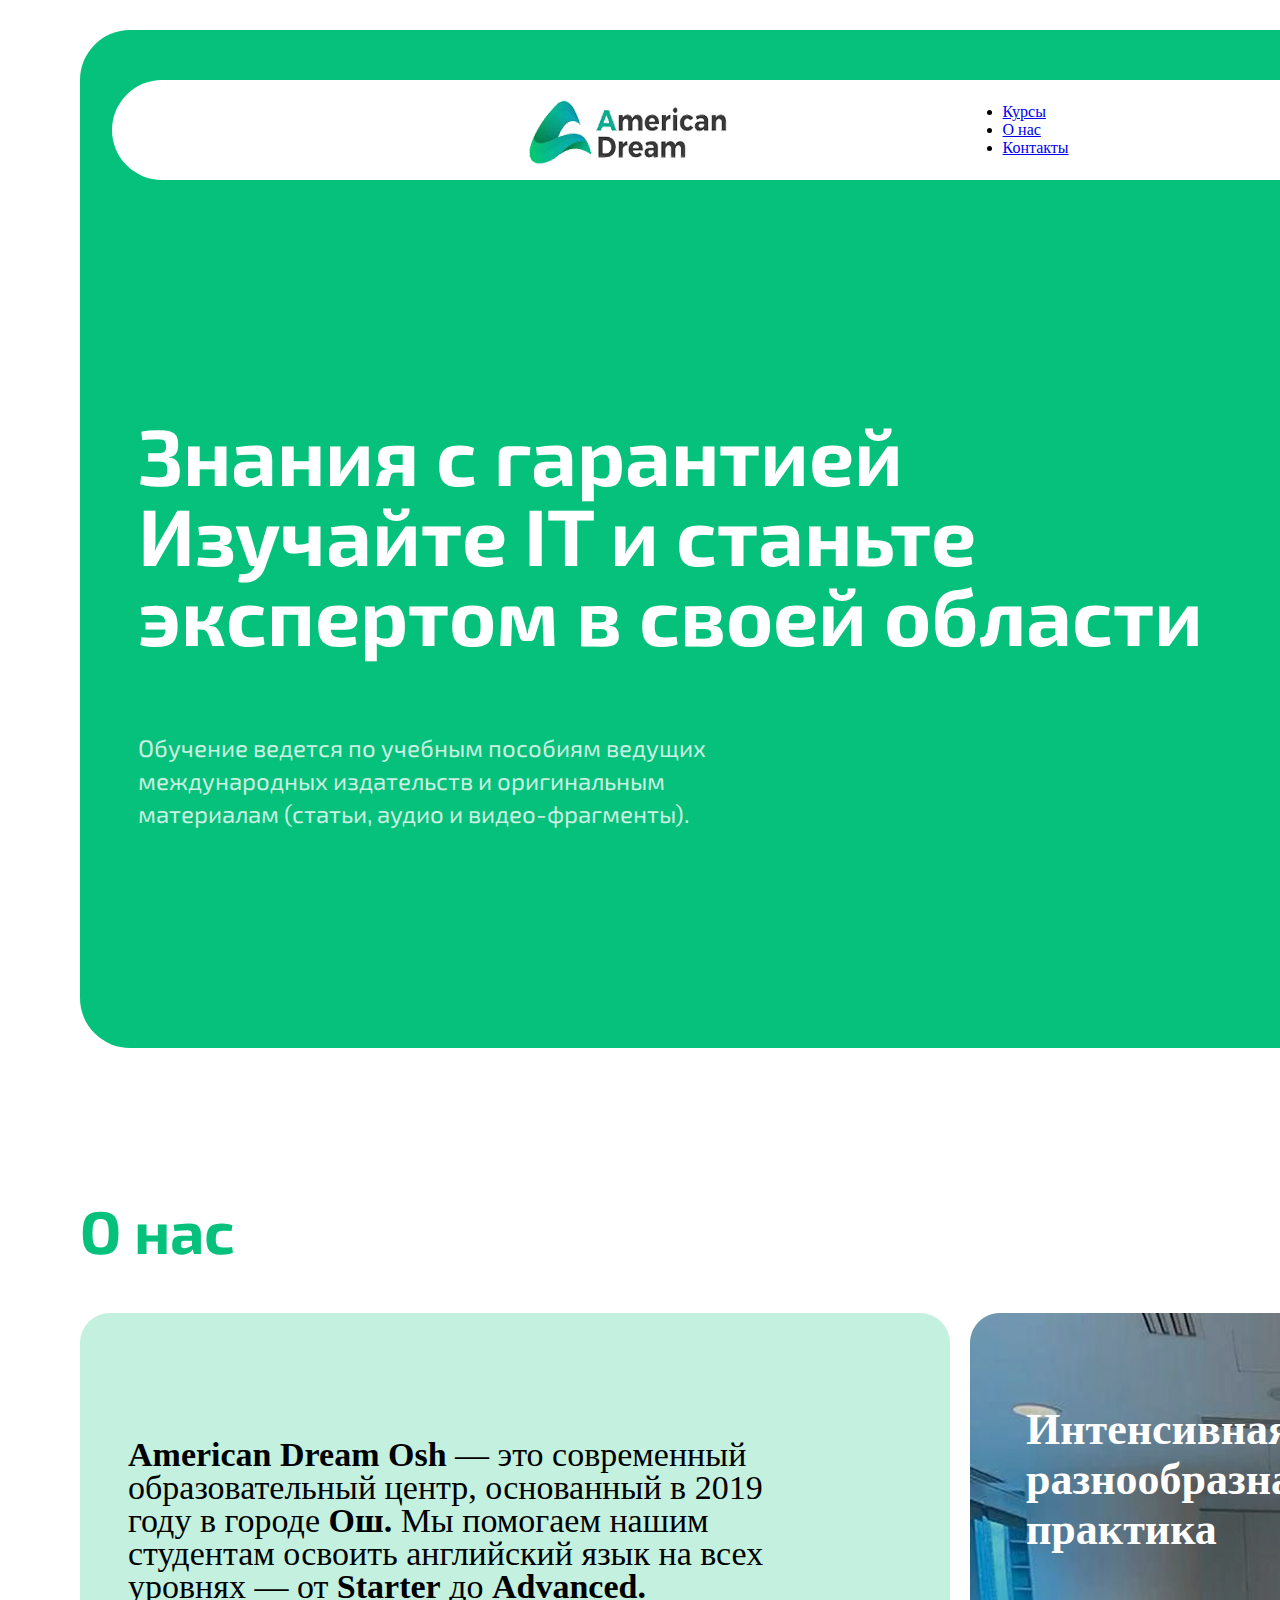
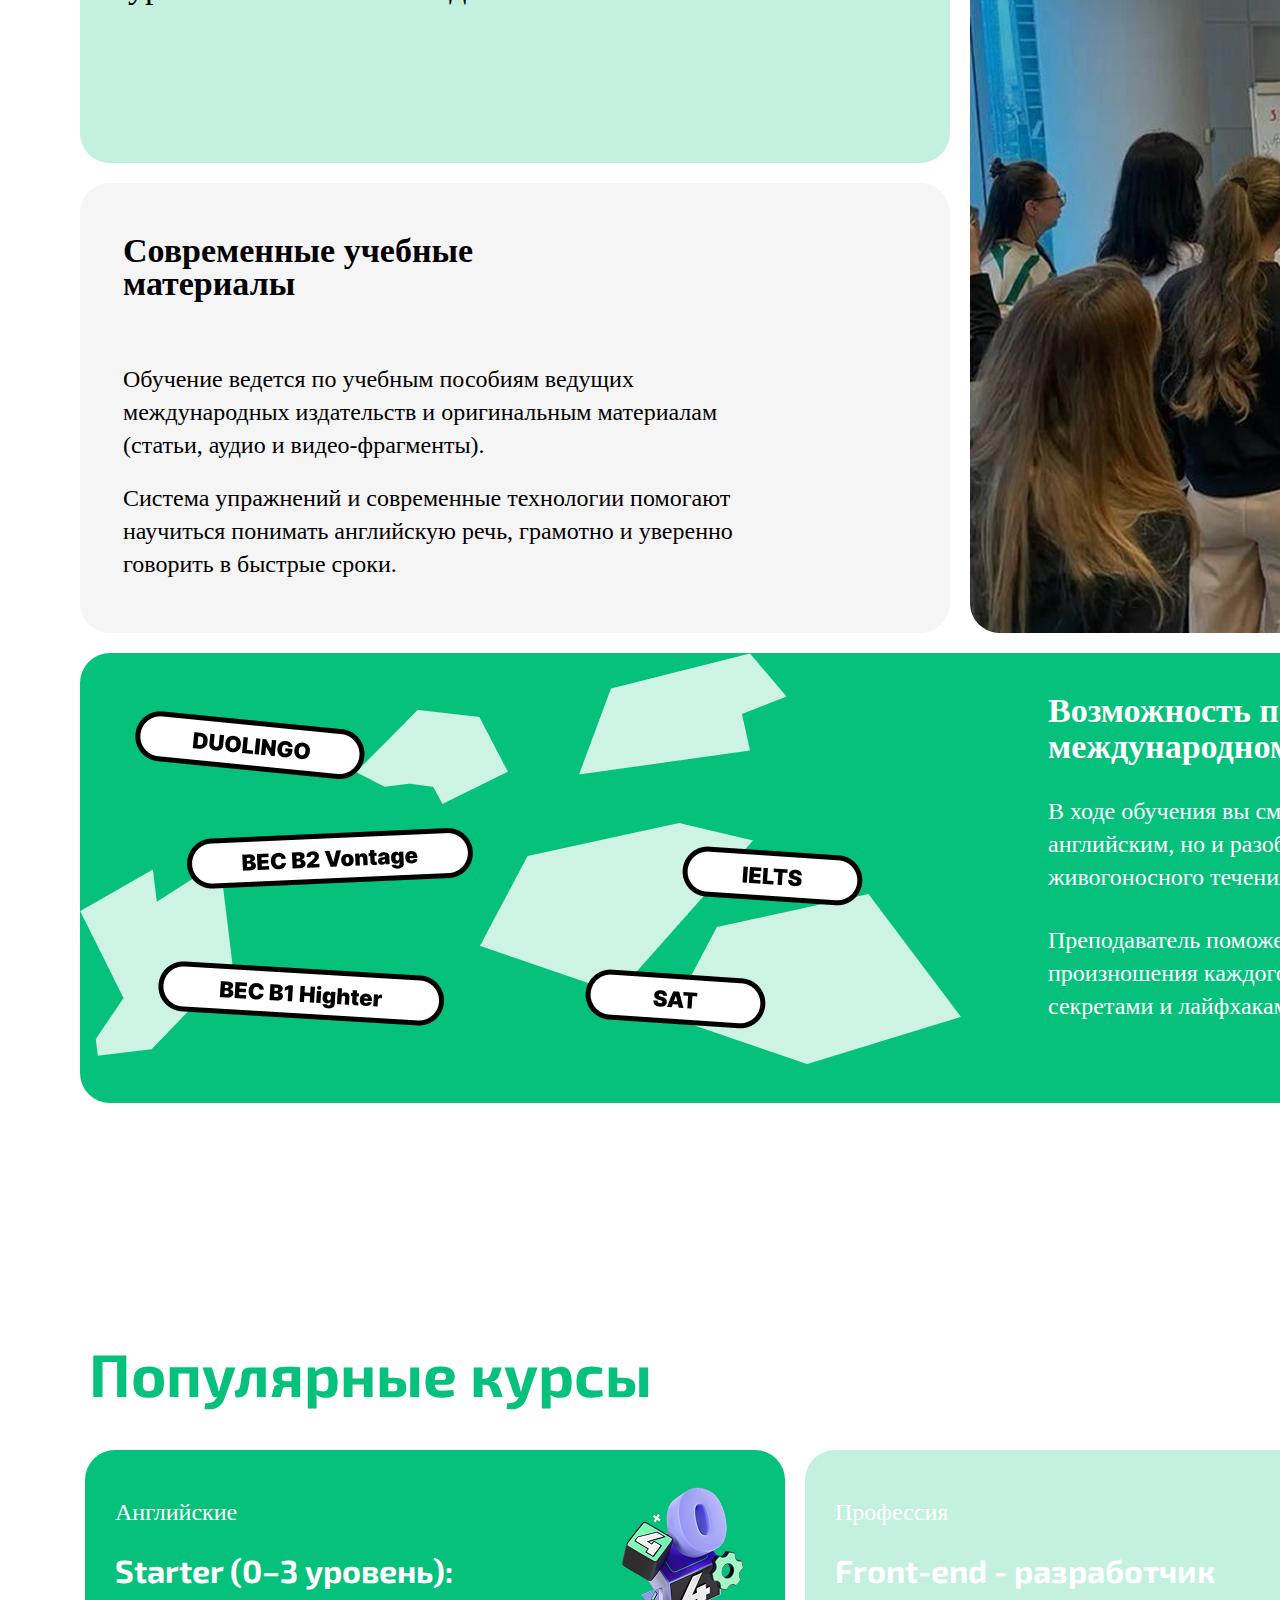
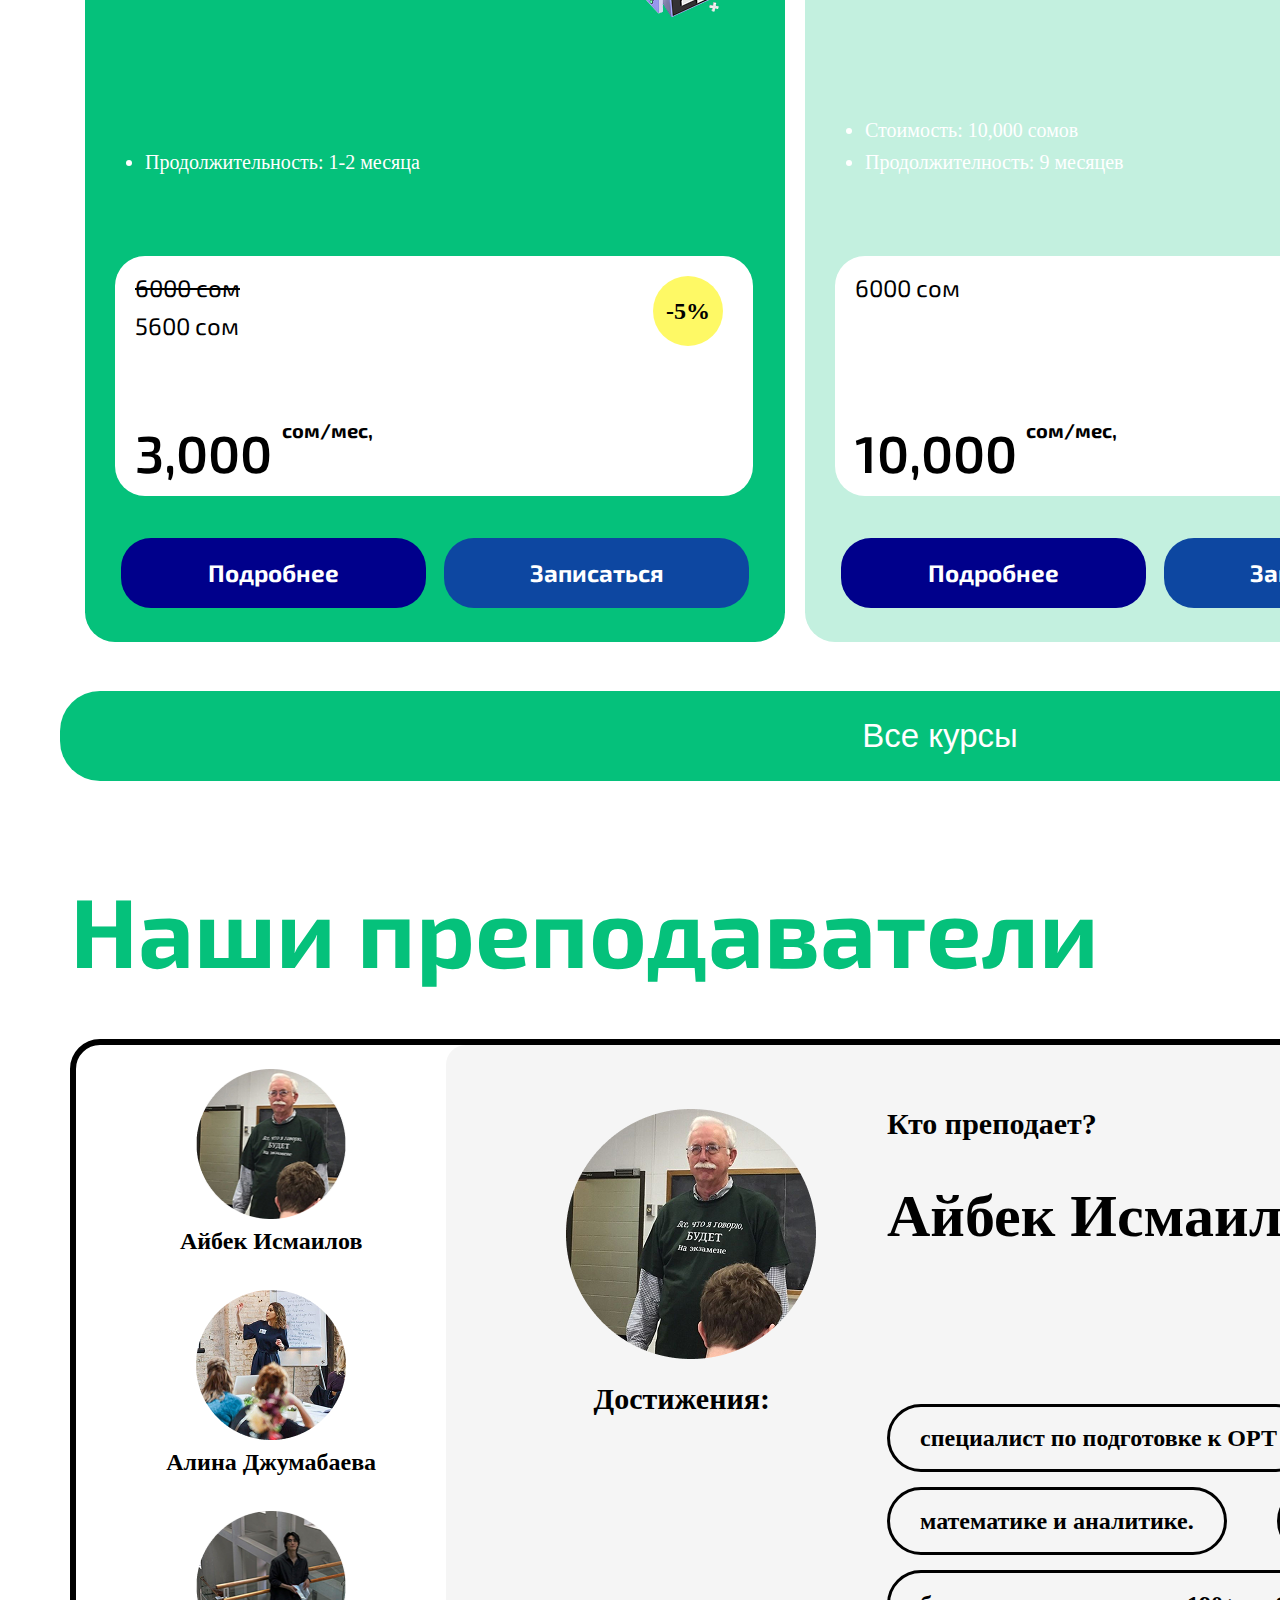
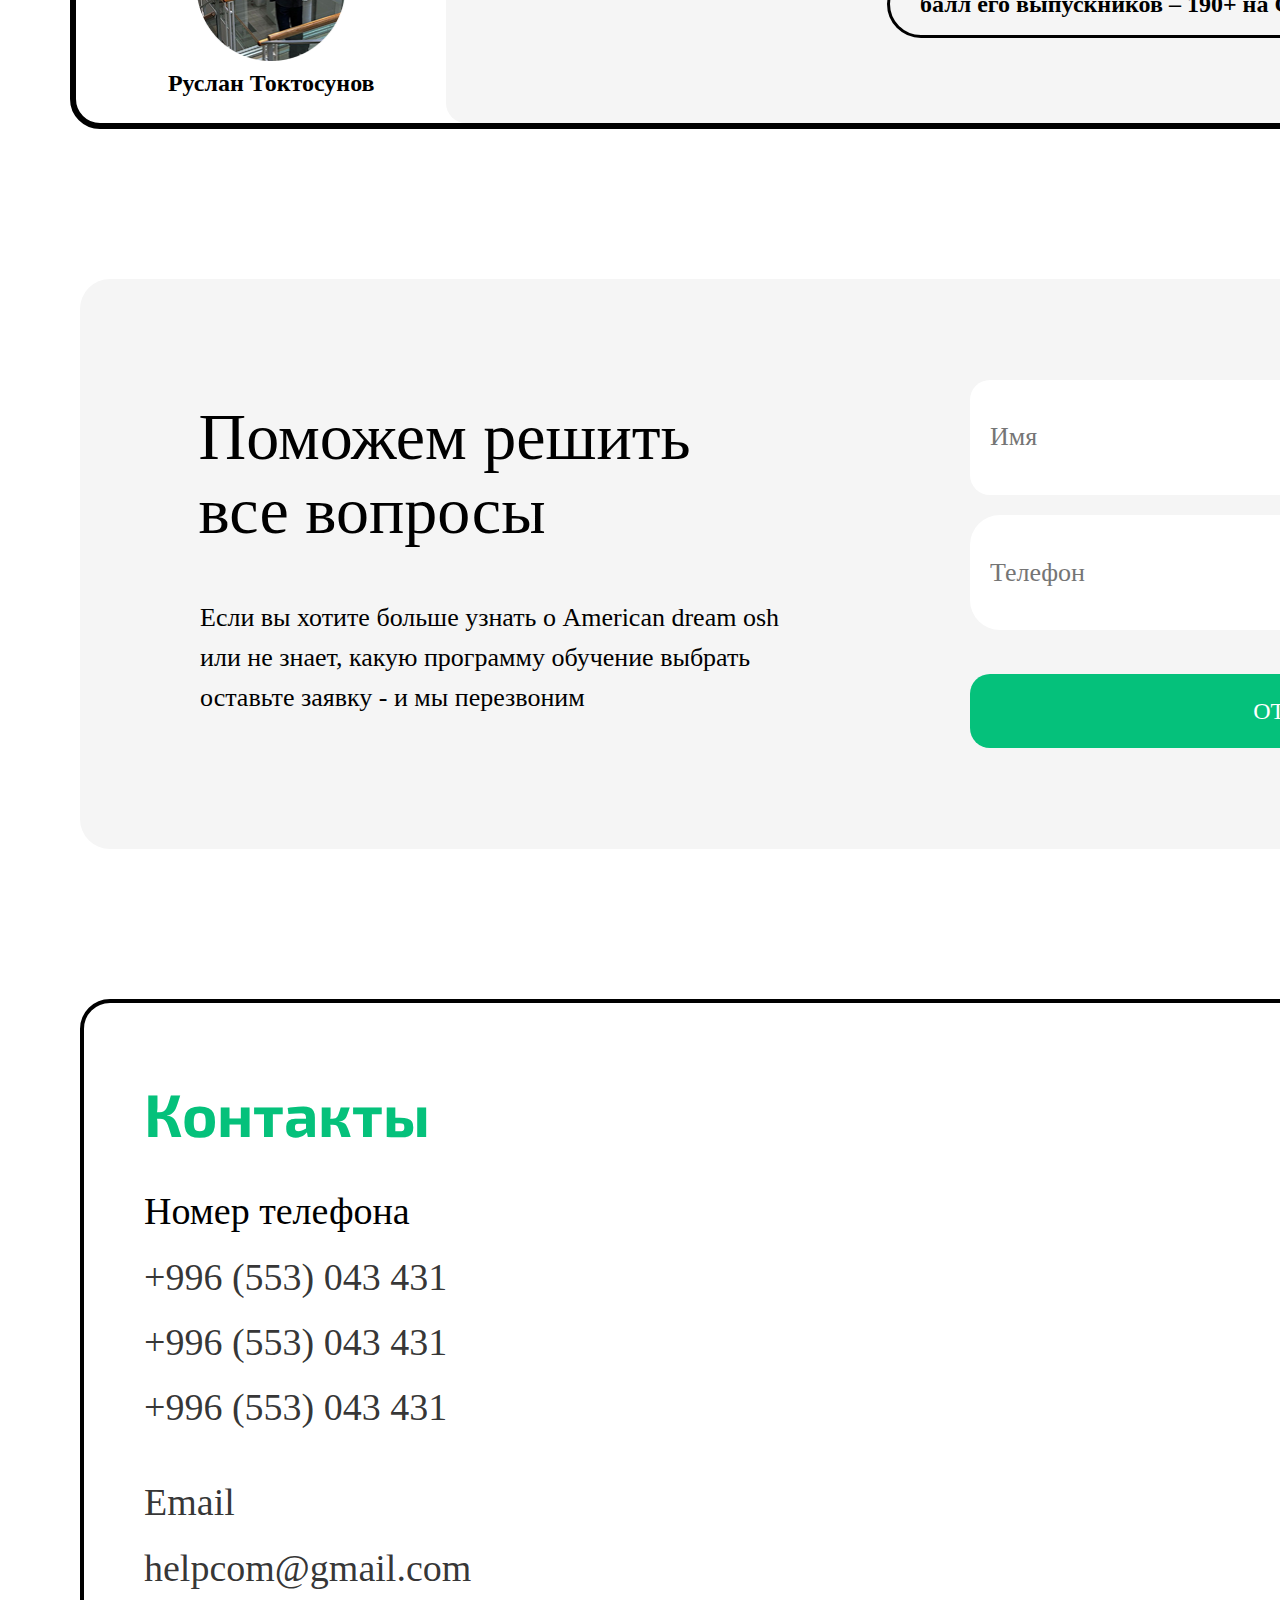
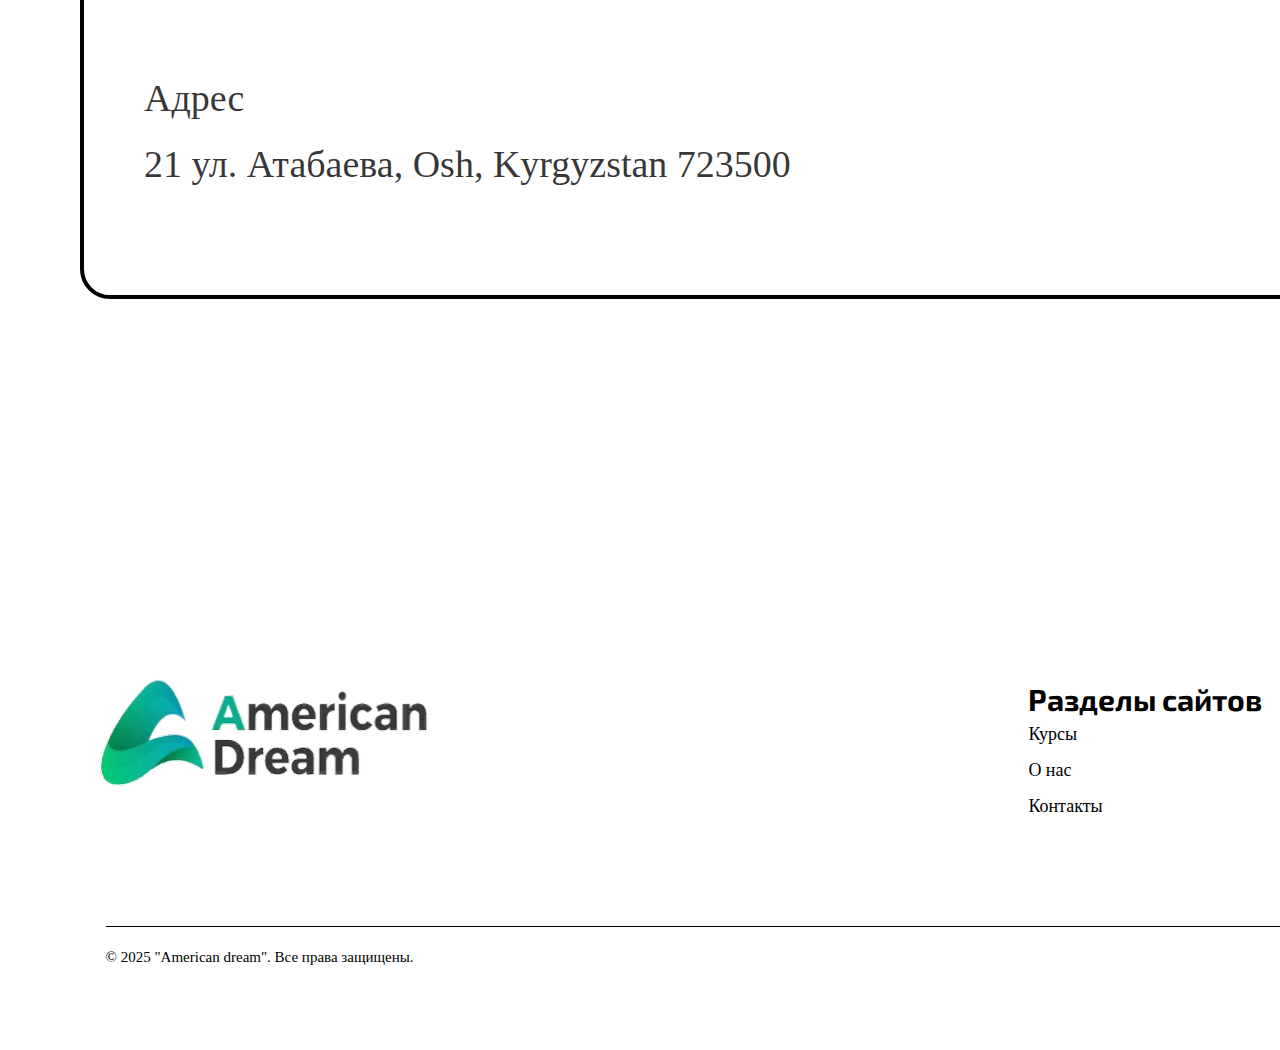
<file: index.html>
<!DOCTYPE html>
<html lang="en">
<head>
    <meta charset="UTF-8">
    <meta name="viewport" content="width=device-width, initial-scale=1.0">
    <title>American dream</title>
    <link rel="stylesheet" href="https://cdn.jsdelivr.net/npm/swiper/swiper-bundle.min.css">
    <script src="https://cdn.jsdelivr.net/npm/swiper/swiper-bundle.min.js"></script>
    <link rel="preconnect" href="https://fonts.googleapis.com">
    <link rel="preconnect" href="https://fonts.gstatic.com" crossorigin>
    <link href="https://fonts.googleapis.com/css2?family=Exo+2:ital,wght@0,100..900;1,100..900&display=swap" rel="stylesheet">
    <link href="https://fonts.cdnfonts.com/css/inter" rel="stylesheet">
    <link href="https://db.onlinewebfonts.com/c/07a38bbad54db72a40b406bed1c72f53?family=Gotham+Pro" rel="stylesheet">
    <link href="https://fonts.cdnfonts.com/css/helvetica-neue-5" rel="stylesheet">
    <link href="https://db.onlinewebfonts.com/c/3ed1693da2d7d3c28d28b79a8a1a6b0e?family=Cygre" rel="stylesheet">
    <link href="https://db.onlinewebfonts.com/c/5f3589e3d4b854aada3b2b1548d15cb4?family=Actay" rel="stylesheet">
    <link href="https://fonts.cdnfonts.com/css/sf-pro-display" rel="stylesheet">
    <link rel="stylesheet" href="./style.css">
    <link
    rel="stylesheet"
    href="https://cdn.jsdelivr.net/npm/swiper@11/swiper-bundle.min.css"
    />
</head>
<body>

<div class="container">
    
    <header class="header">
        <img src="img/logo.png" class="logo" alt="logo">
        <nav class="nav">
          <ul>
            <li><a href="#">Курсы</a></li>
            <li><a href="#">О нас</a></li>
            <li><a href="#">Контакты</a></li>
          </ul>
        </nav>
        <div class="burger-menu none" id="burgerMenu">
          <span></span>
          <span></span>
          <span></span>
        </div>
        <button class="sign-btn openModalBtn">Записаться</button>
      </header>

    <main class="main">
        <section class="banner">
            <h1 class="banner__title">Знания с гарантией Изучайте IT и станьте экспертом в своей области</h1>

            <p class="banner__text">Обучение ведется по учебным пособиям ведущих международных издательств и оригинальным материалам (статьи, аудио и видео-фрагменты).</p>
        </section>

        <section id="aboutUs" class="aboutUs">
            <h1 class="aboutUs__title">О нас</h1>

            <div class="aboutUs__row">
                <div class="aboutUs__row_cards">
                    <div class="aboutUs__row_card" id="row1">
                        <p class="aboutUs__row_card_title" ><b>American Dream Osh</b> — это современный образовательный центр, основанный в 2019 году в городе <b>Ош.</b> Мы помогаем нашим студентам освоить английский язык на всех уровнях — от <b>Starter</b> до <b>Advanced.</b></p>
                    </div>
                    <div class="aboutUs__row_card" id="row2">
                        <h2 class="aboutUs__row_card_title2" >Современные учебные материалы</h2>
                        <p class="aboutUs__row_card_text">Обучение ведется по учебным пособиям ведущих международных издательств и оригинальным материалам (статьи, аудио и видео-фрагменты).</p>
                        <p class="aboutUs__row_card_text text2">Система упражнений и современные технологии помогают научиться понимать английскую речь, грамотно и уверенно говорить в быстрые сроки.</p>
                    </div>
                </div>
                <div class="aboutUs__row_cards row_img" >
                    <h2 class="row_img_title">Интенсивная и разнообразная разговорная практика</h2>
                </div>
                <div class="aboutUs__row_cards row_long">
                    <div class="aboutUs__row_cards_right">
                        <div class="aboutUs__row_cards_right_l">
                            <img id="B1" src="./img/aboutUs/BECB1HIGHTER.png" alt="vector">
                            <img id="B2" src="./img/aboutUs/BECB2VONTAGE.png" alt="vector">
                            <img id="DUOLINGO" src="./img/aboutUs/DUOLINGO.png" alt="vector">
                            <img id="IELTS" src="./img/aboutUs/IELTS.png" alt="vector">
                            <img id="SAT" src="./img/aboutUs/SAT.png" alt="vector">
                            <img id="V1" src="./img/aboutUs/VEC1.png" alt="vector">
                            <img id="V2" src="./img/aboutUs/VEC2.png" alt="vector">
                            <img id="V3" src="./img/aboutUs/VEC3.png" alt="vector">
                        </div>

                        <div class="aboutUs__row_cards_right_r">
                            <img src="./img/aboutUs/right/rec1.png" alt="vec" id="r_vec1">
                            <img src="./img/aboutUs/right/rec2.png" alt="vec" id="r_vec2">
                            <h2 class="aboutUs__row_cards_right_r_title">Возможность потгодовится  к международному экзамену </h2>
                            <p class="aboutUs__row_cards_right_r_text">В ходе обучения вы сможете не только улучшать владение английским, но и разобраться в структуре и тонкостях живогоносного течения.</p>
                            <p class="aboutUs__row_cards_right_r_text2">Преподаватель поможет вам отработать технику произношения каждого из звуков течения и поделится секретами и лайфхаками.</p>
                        </div>
                    </div>
                </div>
            </div>

           <a href="./about/about.html"><button class="aboutUs__btn">Подробнее</button></a> 
        </section>

        <section id="cursy" class="popular">
            <div class="popular__row">
                <h1 class="popular__row_title">Популярные курсы</h1>
                
                

                <button class="popular__row_btn_prev swiper-button-prev"></button>
                <button class="popular__row_btn_next swiper-button-next"></button>
            </div>

            <div class="swiper">
                <div class="popular__slider swiper-wrapper">
                    <div class="card swiper-slide">
                        <div class="card__row">
                            <div class="card__row_t card__row_t1">
                                <h2 class="card__row_t_title">Английские</h2>
                                <h1 class="card__row_t_title2">Starter (0–3 уровень):</h1>
                            </div>
                            <img class="card__row_img" src="./img/card_img/card1.png" alt="img">
                        </div>
    
                        <ul>
                            <li>Продолжительность: 1-2 месяца</li>
                        </ul>
        
                        <div class="card__price">
                            <div class="card__price_row">
                                    <div class="card__price_row_t">
                                        <p class="card__price_row_t_title line-through">6000 сом</p>
                                        <p class="card__price_row_t_title">5600 сом</p>
                                    </div>
    
                                    <div class="card__price_row_minusfive">-5%</div>
                                    
                                </div>
                                <div class="card__price_price">
                                    <h1 class="card__price_price_n">3,000</h1>
                                    <p class="card__price_price_t">сом/мес,</p>
                                </div>
                        </div>
    
                        <div class="card__price_btns">
                            <button class="card__price_btns_btn">Подробнее</button>
                            <button class="card__price_btns_btn notActive_btn">Записаться</button>
                        </div>
    
                    </div>
    
                    <div class="card card2 swiper-slide">
                        <div class="card__row">
                            <div class="card__row_t">
                                <h2 class="card__row_t_title">Профессия</h2>
                                <h1 class="card__row_t_title2">Front-end - разработчик</h1>
                            </div>
                            <img class="card__row_img" src="./img/card_img/card2.png" alt="img">
                        </div>
    
                        
    
                        <ul>
                            <li>Стоимость: 10,000 сомов</li>
                            <li>Продолжителность: 9 месяцев</li>
                        </ul>
        
                        <div class="card__price">
                            <div class="card__price_row">
                                    <div class="card__price_row_t">
                                        <p class="card__price_row_t_title">6000 сом</p>
                                    </div>
                                    
                                </div>
                                <div class="card__price_price card_pr">
                                    <h1 class="card__price_price_n">10,000</h1>
                                    <p class="card__price_price_t">сом/мес,</p>
                                </div>
                        </div>
    
                        <div class="card__price_btns">
                            <button class="card__price_btns_btn">Подробнее</button>
                            <button class="card__price_btns_btn notActive_btn">Записаться</button>
                        </div>
    
                    </div>
    
                    <div class="card card3 swiper-slide">
                        <div class="card__row">
                            <div class="card__row_t">
                                <h2 class="card__row_t_title">Профессия</h2>
                                <h1 class="card__row_t_title2">Back-end - разработчик</h1>
                            </div>
                            <img class="card__row_img" src="./img/card_img/card2.png" alt="img">
                        </div>
    
                        <ul>
                            <li>Стоимость: 10,000 сомов</li>
                            <li>Продолжителность: 9 месяцев</li>
                        </ul>
        
                        <div class="card__price">
                            <div class="card__price_row">
                                    <div class="card__price_row_t">
                                        <p class="card__price_row_t_title">6000 сом</p>
                                    </div>
                                    
                                </div>
                                <div class="card__price_price card_pr">
                                    <h1 class="card__price_price_n">10,000</h1>
                                    <p class="card__price_price_t">сом/мес,</p>
                                </div>
                        </div>
    
                        <div class="card__price_btns">
                            <button class="card__price_btns_btn">Подробнее</button>
                            <button class="card__price_btns_btn notActive_btn">Записаться</button>
                        </div>
    
                    </div>
            </div>
            </div>

            <div class="s2">
                <div class="">
                    <div class="card">
                        <div class="card__row">
                            <div class="card__row_t card__row_t1">
                                <h2 class="card__row_t_title">Английские</h2>
                                <h1 class="card__row_t_title2">Starter (0–3 уровень):</h1>
                            </div>
                            <img class="card__row_img" src="./img/card_img/card1.png" alt="img">
                        </div>
    
                        <ul>
                            <li>Продолжительность: 1-2 месяца</li>
                        </ul>
        
                        <div class="card__price">
                            <div class="card__price_row">
                                    <div class="card__price_row_t">
                                        <p class="card__price_row_t_title line-through">6000 сом</p>
                                        <p class="card__price_row_t_title">5600 сом</p>
                                    </div>
    
                                    <div class="card__price_row_minusfive">-5%</div>
                                    
                                </div>
                                <div class="card__price_price">
                                    <h1 class="card__price_price_n">3,000</h1>
                                    <p class="card__price_price_t">сом/мес,</p>
                                </div>
                        </div>
    
                        <div class="card__price_btns">
                            <button class="card__price_btns_btn">Подробнее</button>
                            <button class="card__price_btns_btn notActive_btn">Записаться</button>
                        </div>
    
                    </div>
    
                    <div class="card card2">
                        <div class="card__row">
                            <div class="card__row_t">
                                <h2 class="card__row_t_title">Профессия</h2>
                                <h1 class="card__row_t_title2">Front-end - разработчик</h1>
                            </div>
                            <img class="card__row_img" src="./img/card_img/card2.png" alt="img">
                        </div>
    
                        
    
                        <ul>
                            <li>Стоимость: 10,000 сомов</li>
                            <li>Продолжителность: 9 месяцев</li>
                        </ul>
        
                        <div class="card__price">
                            <div class="card__price_row">
                                    <div class="card__price_row_t">
                                        <p class="card__price_row_t_title">6000 сом</p>
                                    </div>
                                    
                                </div>
                                <div class="card__price_price card_pr">
                                    <h1 class="card__price_price_n">10,000</h1>
                                    <p class="card__price_price_t">сом/мес,</p>
                                </div>
                        </div>
    
                        <div class="card__price_btns">
                            <button class="card__price_btns_btn">Подробнее</button>
                            <button class="card__price_btns_btn notActive_btn">Записаться</button>
                        </div>
    
                    </div>
    
                    <div class="card card3">
                        <div class="card__row">
                            <div class="card__row_t">
                                <h2 class="card__row_t_title">Профессия</h2>
                                <h1 class="card__row_t_title2">Back-end - разработчик</h1>
                            </div>
                            <img class="card__row_img" src="./img/card_img/card2.png" alt="img">
                        </div>
    
                        <ul>
                            <li>Стоимость: 10,000 сомов</li>
                            <li>Продолжителность: 9 месяцев</li>
                        </ul>
        
                        <div class="card__price">
                            <div class="card__price_row">
                                    <div class="card__price_row_t">
                                        <p class="card__price_row_t_title">6000 сом</p>
                                    </div>
                                    
                                </div>
                                <div class="card__price_price card_pr">
                                    <h1 class="card__price_price_n">10,000</h1>
                                    <p class="card__price_price_t">сом/мес,</p>
                                </div>
                        </div>
    
                        <div class="card__price_btns">
                            <button class="card__price_btns_btn">Подробнее</button>
                            <button class="card__price_btns_btn notActive_btn">Записаться</button>
                        </div>
    
                    </div>
            </div>
            </div>

          <a href="./course/course.html"> <button class="popular__btn">Все курсы</button></a> 

        </section>

        <section class="ourTeachers">
            <h1 class="ourTeachers__title">Наши преподаватели</h1>

            <div class="ourTeachers__row">
                <div class="ourTeachers__row_teachers">
                    <button id="card_btn1" class="teacher__card">
                        <img class="teacher__card_img" src="./img/ourTeachers/T4.png" alt="teacher">
                        <h2 class="teacher__card_name">Айбек Исмаилов</h2>
                    </button>

                    <button id="card_btn2" class="teacher__card">
                        <img class="teacher__card_img" src="./img/ourTeachers/T3.png" alt="teacher">
                        <h2 class="teacher__card_name name">Алина Джумабаева</h2>
                    </button>

                    <button id="card_btn3" class="teacher__card">
                        <img class="teacher__card_img" src="./img/ourTeachers/T2.png" alt="teacher">
                        <h2 class="teacher__card_name name2">Руслан Токтосунов</h2>
                    </button>
                </div>

                <div id="teacher_card1" class="ourTeachers__row_who">
                        <div class="ourTeachers__row_who_teacher">
                            <img src="./img/ourTeachers/T1.png" alt="teacher" class="ourTeachers__row_who_teacher_img">
                            <h2 class="ourTeachers__row_who_teacher_name">Достижения:</h2>
                        </div>
                    <div class="ourTeachers__row_achiv">
                        <div class="ourTeachers__row_names">
                            <h2 class="ourTeachers__row_achiv_who">Кто преподает?</h2>
                            <h1 class="ourTeachers__row_achiv_name">Айбек Исмаилов</h1>
                        </div>
    
                        <div class="ourTeachers__row_achiv_list">
                            <h2 class="ach1">специалист по подготовке к ОРТ</h2>
                            <h2 class="ach2">Опыт работы: 7 лет</h2>
                            <h2 class="ach3">математике и аналитике.</h2>
                            <h2 class="ach4">подготовил более 500 учеников</h2>
                            <h2 class="ach5">балл его выпускников – 190+ на ОРТ</h2>
                        </div>
                    </div>
                </div>

                <div id="teacher_card2" class="ourTeachers__row_who none">
                    <div class="ourTeachers__row_who_teacher">
                        <img src="./img/ourTeachers/T5.png" alt="teacher" class="ourTeachers__row_who_teacher_img">
                        <h2 class="ourTeachers__row_who_teacher_name">Достижения:</h2>
                    </div>
                <div class="ourTeachers__row_achiv">
                    <div class="ourTeachers__row_names">
                        <h2 class="ourTeachers__row_achiv_who">Кто преподает?</h2>
                        <h1 class="ourTeachers__row_achiv_name">Алина Джумабаева</h1>
                    </div>

                    <div class="ourTeachers__row_achiv_list">
                        <h2 class="ach1">специалист по подготовке к ОРТ</h2>
                        <h2 class="ach3 al1">математике и аналитике.</h2>
                        <h2 class="ach4 al2">подготовила более 500 учеников</h2>
                        <h2 class="ach5">балл её выпускников – 190+ на ОРТ</h2>
                        <h2 class="ach2 al3">Опыт работы: 7 лет</h2>
                    </div>
                </div>
                </div>

                <div id="teacher_card3" class="ourTeachers__row_who none">
                    <div class="ourTeachers__row_who_teacher">
                        <img src="./img/ourTeachers/T6.png" alt="teacher" class="ourTeachers__row_who_teacher_img">
                        <h2 class="ourTeachers__row_who_teacher_name">Достижения:</h2>
                    </div>
                <div class="ourTeachers__row_achiv">
                    <div class="ourTeachers__row_names">
                        <h2 class="ourTeachers__row_achiv_who">Кто преподает?</h2>
                        <h1 class="ourTeachers__row_achiv_name">Руслан Токтосунов</h1>
                    </div>

                    <div class="ourTeachers__row_achiv_list">
                        <h2 class="ach1 rus1">специалист по подготовке к ОРТ</h2>
                        <h2 class="ach3 rus2">математике и аналитике.</h2>
                        <h2 class="ach4 rus3">подготовил более 500 учеников</h2>
                        <h2 class="ach5 rus4">балл его выпускников – 190+ на ОРТ</h2>
                        <h2 class="ach2 rus5">Опыт работы: 7 лет</h2>
                    </div>
                </div>
                </div>

            </div>
        </section>

        <section class="secForm">
            <div class="secForm__row">
                <div class="secForm__row_text">
                    <h1 class="secForm__row_text_title">Поможем решить все вопросы</h1>
                    <p class="secForm__row_text_p">Если вы хотите больше узнать о American dream osh или не знает, какую программу обучение выбрать оставьте заявку - и мы перезвоним </p>
                </div>

                <div id="f_row" action="" class="secForm__row_form">
                    <h1 id="f_h1" class="none">Сообщение успешно отправлено</h1>
                    <p id="f_p" class="none">Спасибо, ваше сообщение успешно отправлено. Мы свяжемся с вами в ближайшее время.</p>
                    <input id="l_inp" type="text" class="long" placeholder="Имя">
                    <div id="r_inps" class="secForm__row_form_inp_row">
                        <input id="r_inp1" type="tel" class="secForm__row_form_inp" placeholder="Телефон">
                        <input id="r_inp2" type="mail" class="secForm__row_form_inp" placeholder="Электронная почта">
                    </div>
                    <button id="form_btn" class="secForm__row_form_btn">Отправить</button>
                </div>
            </div>
        </section>

        <section id="contacts" class="contacts">
            <div class="contacts__row">
                <div class="contacts__row_left">
                    <h1 class="contacts__row_left_title">Контакты</h1>

                    <div class="contacts__row_left_numbers">
                        <h1 class="contacts__row_left_numbers_title">Номер телефона</h1>
                        <a class="contacts__row_left_numbers_number" href="tel: +996 553 043 431">+996 (553) 043 431</a>
                        <a class="contacts__row_left_numbers_number" href="tel: +996 553 043 431">+996 (553) 043 431</a>
                        <a class="contacts__row_left_numbers_number" href="tel: +996 553 043 431">+996 (553) 043 431</a>
                    </div>

                    <div class="contacts__row_left_email">
                        <h1 class="contacts__row_left_email_title">Email</h1>
                        <a href="mailto: helpcom@gmail.com" class="contacts__row_left_email_a">helpcom@gmail.com</a>
                    </div>

                    <div class="contacts__row_left_street">
                        <h1 class="contacts__row_left_street_title">Адрес</h1>
                        <a class="contacts__row_left_street_a" href="https://2gis.kg/osh/search/21%20%D1%83%D0%BB.%20%D0%90%D1%82%D0%B0%D0%B1%D0%B0%D0%B5%D0%B2%D0%B0%2C%20Osh%2C%20Kyrgyzstan%20723500/firm/70000001046497584/72.807552%2C40.500646?m=72.807901%2C40.50074%2F18.14%2Fp%2F0.68%2Fr%2F-1.92" target="_blank">21 ул. Атабаева, Osh, Kyrgyzstan 723500</a>
                    </div>
                </div>
                <div class="contacts__row_right">
                    <iframe class="map" src="https://www.google.com/maps/embed?pb=!1m18!1m12!1m3!1d3033.8528373725794!2d72.80491967553203!3d40.50063715052899!2m3!1f0!2f0!3f0!3m2!1i1024!2i768!4f13.1!3m3!1m2!1s0x38bdaf414ac6d769%3A0xc824444d158c6f43!2sAmericanklmlkml!5e0!3m2!1sru!2skg!4v1741691901718!5m2!1sru!2skg" width="900px" height="100%" style="border:0; padding: 30px; border-radius: 5%;" allowfullscreen="" loading="lazy" referrerpolicy="no-referrer-when-downgrade"></iframe>
                </div>
            </div>
        </section>
    </main>

    <footer class="footer">
        <div class="footer__row">
            <div class="footer__top">
                <img src="./img/footer//logo_footer.png" class="footer__top_logo"></img>
    
                <div class="footer__top_links">
                    <div class="footer__top_site">
                        <h1 class="footer__top_site_title">Разделы сайтов</h1>
                        <a class="footer__top_site_link" href="./course/course.html">Курсы</a>
                        <a class="footer__top_site_link" href="./about/about.html">О нас</a>
                        <a class="footer__top_site_link" href="#contacts">Контакты</a>
                    </div>
            
                    <div class="footer__top_social">
                        <h1 class="footer__top_social_title">Соц-сети</h1>
                        <a class="footer__top_social_link" href="https://www.instagram.com/americandream.osh/">Instagram</a>
                        <a class="footer__top_social_link" href="https://www.youtube.com/@AmericanDreamOsh" >Youtube</a>
                        <a class="footer__top_social_link" href="https://l.instagram.com/?u=https%3A%2F%2Fwww.tiktok.com%2F%40american.dream4%3F_t%3D8asq0VhIYLa%26_r%3D1%26fbclid%3DPAZXh0bgNhZW0CMTEAAaYZoL4eKIt0N13gNTYg35DNLEm5WP85PelDoFyy1bcBTKKS0yVC5jhfm6Q_aem_vKwD8hmKCv5ma-Tk9n1qgQ&e=AT1bPbvOpunHbHeeEXFUf2C_j1XMWGky5akCo30ascspQ_WfISAatsf6wjkR_kNLNPCIS3SL1wogeC0OK_v3Noud1s3P2WXt1uMeg9s">Tik-tok</a>
                    </div>
            
                    <div class="footer__top_contacts">
                        <h1 class="footer__top_contacts_title">Контакты</h1>
                        <a class="footer__top_contacts_link linknum" href="tel:+996 564 464 676">+996 564 464 676</a>
                        <p class="footer__top_contacts_link">Пн-Пт с 9:00 до 20:00</p>
                        <p class="footer__top_contacts_link">Сб-Вс с 10:00 до 18:00</p>
                    </div>
                </div>
    
            </div>
    
            <div class="footer__bottom">
                <p class="footer__bottom_title1">© 2025 "American dream". Все права защищены.</p>
                <p class="footer__bottom_title2">Политика</p>
            </div>
        </div>
    </footer>

    <div id="over" class="over">
        <div id="popup" class="popup">
            <button class="popup_btn" id="closeBtn"><img id="closeBtn" class="popup_btn_img" src="../img/x.png" alt="X"></button>
            <div class="popup_row">
                <div class="popup_row_t">
                    <h1 class="popup_row_t_title">Front-end разработчик кто это и чем занимается?</h1>
                    <p class="popup_row_t_p">Front-end разработчик – это специалист, который отвечает за создание пользовательского интерфейса (UI) веб-сайтов и веб-приложений. Он делает так, чтобы сайт выглядел привлекательно, работал быстро и был удобным в использовании.</p>
                </div>
                <div class="popup_row_img">
                    <img src="../img/popup/img.png" alt="logo">
                </div>
            </div>
    
            <div class="popup_row_tech">
                <h1 class="popup_row_h">Основные технологии Front-end разработки</h1>
                <p class="popup_row_p">HTML (HyperText Markup Language) <br> Основной язык разметки, который определяет структуру веб-страницы. <br> Позволяет задавать заголовки, абзацы, изображения, ссылки и другие элементы</p>
            </div>
    
            <div class="popup_row_css">
                <h1 class="popup_row_h">CSS (Cascading Style Sheets)</h1>
                <p class="popup_row_p"> Отвечает за внешний вид сайта. <br> Позволяет стилизовать элементы (цвета, шрифты, анимации, отступы и т. д.). <br> CSS-фреймворки: Bootstrap, Tailwind CSS.</p>
            </div>
    
            <div class="popup_row_js">
                <h1 class="popup_row_h">JavaScript (JS)</h1>
                <p class="popup_row_p">Язык программирования, который делает сайт динамичным и интерактивным. <br> Используется для создания анимаций, слайдеров, форм, кнопок, модальных окон. <br> JS-библиотеки и фреймворки: React, Vue.js, Angular.</p>
            </div>
    
        </div>
    </div>

</div>



<script src="https://cdn.jsdelivr.net/npm/swiper@11/swiper-bundle.min.js"></script>
<script src="./main.js"></script>
</body>
</html>
</file>
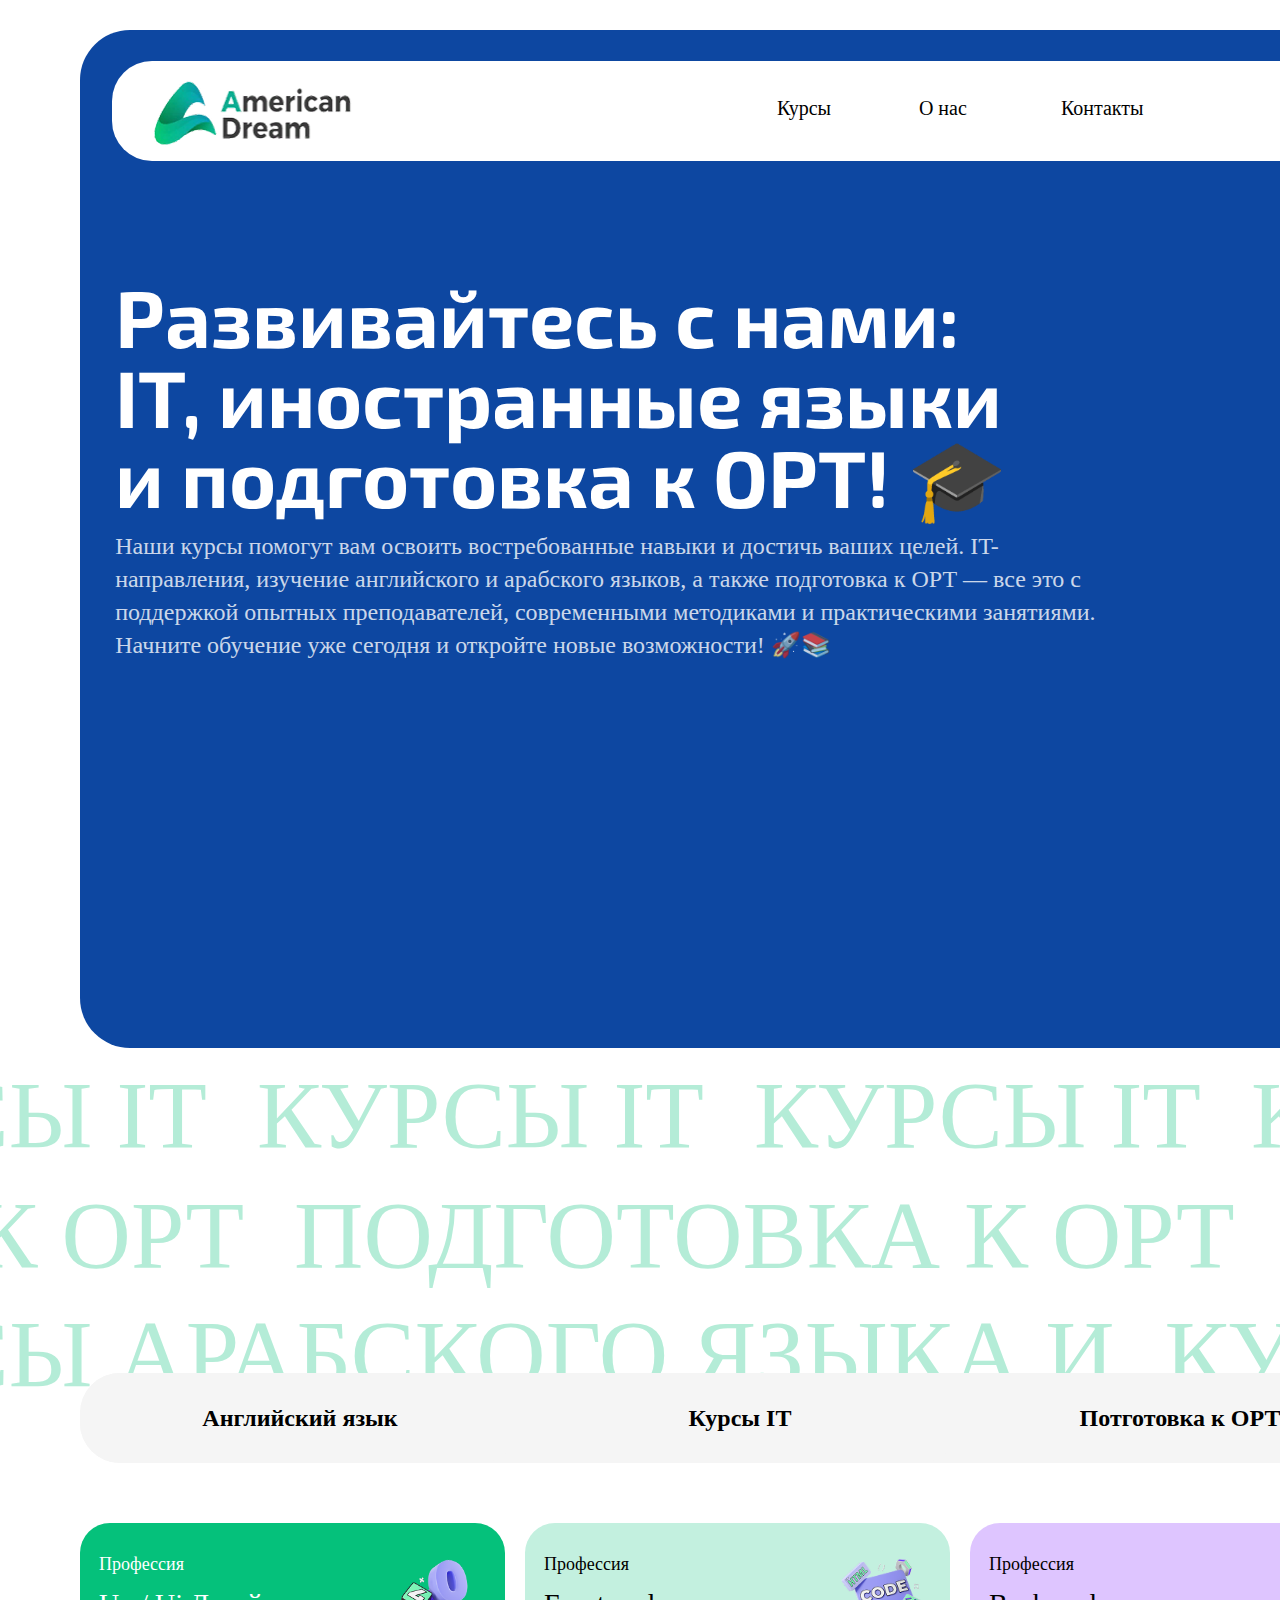
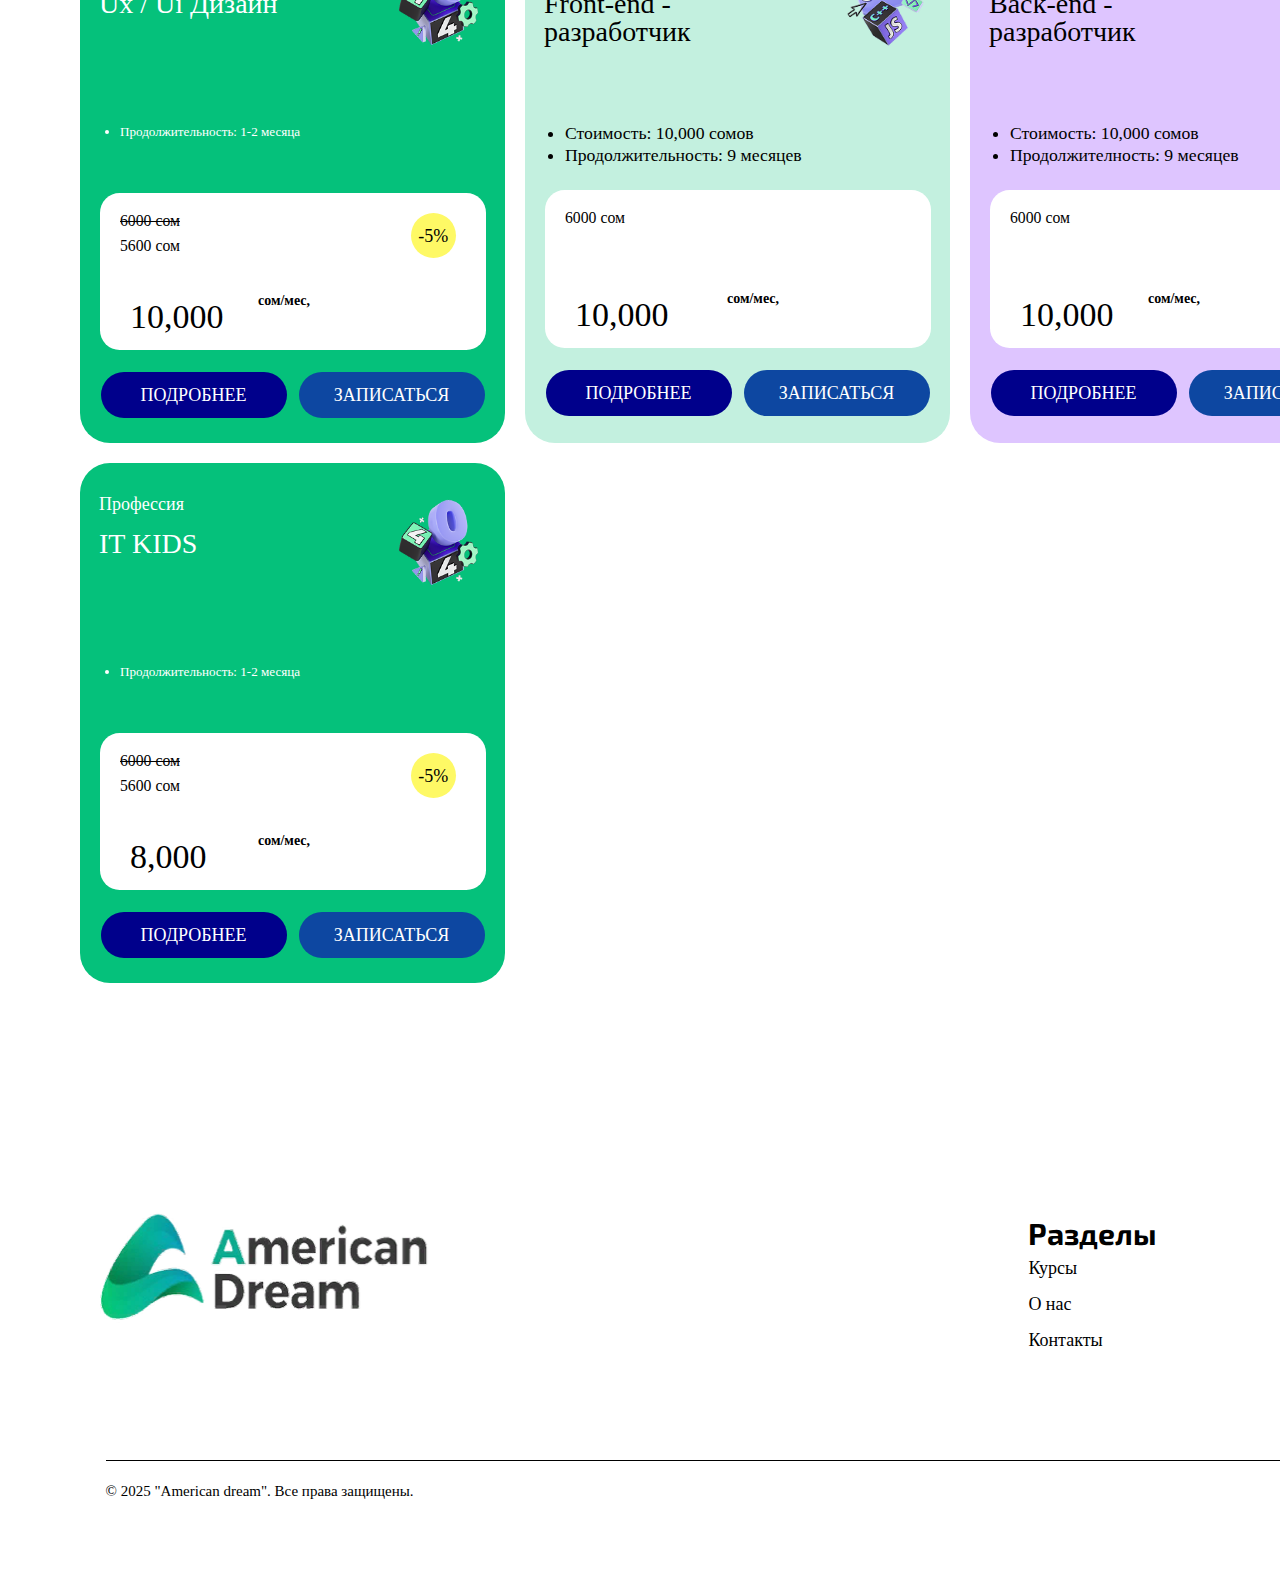
<file: course/course.html>
<!DOCTYPE html>
<html lang="en">

<head>
    <meta charset="UTF-8">
    <meta name="viewport" content="width=device-width, initial-scale=1.0">
    <title>Document</title>
    <link rel="stylesheet" href="https://cdn.jsdelivr.net/npm/swiper/swiper-bundle.min.css">
    <script src="https://cdn.jsdelivr.net/npm/swiper/swiper-bundle.min.js"></script>
    <link rel="preconnect" href="https://fonts.googleapis.com">
    <link rel="preconnect" href="https://fonts.gstatic.com" crossorigin>
    <link href="https://fonts.googleapis.com/css2?family=Exo+2:ital,wght@0,100..900;1,100..900&display=swap" rel="stylesheet">
    <link href="https://fonts.cdnfonts.com/css/inter" rel="stylesheet">
    <link href="https://db.onlinewebfonts.com/c/07a38bbad54db72a40b406bed1c72f53?family=Gotham+Pro" rel="stylesheet">
    <link href="https://fonts.cdnfonts.com/css/helvetica-neue-5" rel="stylesheet">
    <link href="https://db.onlinewebfonts.com/c/3ed1693da2d7d3c28d28b79a8a1a6b0e?family=Cygre" rel="stylesheet">
    <link href="https://db.onlinewebfonts.com/c/5f3589e3d4b854aada3b2b1548d15cb4?family=Actay" rel="stylesheet">
    <link href="https://fonts.cdnfonts.com/css/sf-pro-display" rel="stylesheet">
    <link
    rel="stylesheet"
    href="https://cdn.jsdelivr.net/npm/swiper@11/swiper-bundle.min.css"
    />
    <link rel="stylesheet" href="./course.css">
</head>

<body>

    <div class="container">

        <header class="header">
            <img class="header__logo" src="../img/logo.png" alt="Logo">

            <div class="header__nav">
                <a class="header__nav_nav" href="#cursy">Курсы</a>
                <a class="header__nav_nav" href="#aboutUs">О нас</a>
                <a class="header__nav_nav" href="#contacts">Контакты</a>
            </div>

            <button class="header__btn">Записаться</button>
        </header>

        <main class="main">
            <section class="banner">
                <h1 class="banner__title">Развивайтесь с нами: IT, иностранные языки и подготовка к ОРТ! 🎓</h1>

                <p class="banner__text">Наши курсы помогут вам освоить востребованные навыки и достичь ваших целей.
                    IT-направления, изучение английского и арабского языков, а также подготовка к ОРТ — все это с
                    поддержкой опытных преподавателей, современными методиками и практическими занятиями. Начните
                    обучение уже сегодня и откройте новые возможности! 🚀📚</p>
            </section>
            <div class="anim_box">
                <div class="anim_box_it">
                    <h1 class="anim_box_it_text">КУРСЫ IT</h1>
                    <h1 class="anim_box_it_text">КУРСЫ IT</h1>
                    <h1 class="anim_box_it_text">КУРСЫ IT</h1>
                    <h1 class="anim_box_it_text">КУРСЫ IT</h1>
                    <h1 class="anim_box_it_text">КУРСЫ IT</h1>
                    <h1 class="anim_box_it_text">КУРСЫ IT</h1>
                    <h1 class="anim_box_it_text">КУРСЫ IT</h1>
                </div>

                <div class="anim_box_ort">
                    <h1 class="anim_box_ort_text">Подготовка к ОРТ</h1>
                    <h1 class="anim_box_ort_text">Подготовка к ОРТ</h1>
                    <h1 class="anim_box_ort_text">Подготовка к ОРТ</h1>
                </div>

                <div class="anim_box_lang">
                    <h1 class="anim_box_lang_text">Курсы арабского языка и</h1>
                    <h1 class="anim_box_lang_text">Курсы английского языка</h1>
                </div>
            </div>

            <div class="fourBtn_row">
                <button id="en_btn" class="fourBtn_row_btn green"><h1 class="fourBtn_row_btn_text">Английский язык</h1></button>
                <button id="it_btn" class="fourBtn_row_btn"><h1 class="fourBtn_row_btn_text">Курсы IT</h1></button>
                <button id="or_btn" class="fourBtn_row_btn"><h1 class="fourBtn_row_btn_text">Потготовка к ОРТ</h1></button>
                <button id="ar_btn" class="fourBtn_row_btn"><h1 class="fourBtn_row_btn_text">Арабский язык</h1></button>
            </div>

            <div class="container_cards">

                <div class="container_cards_c it">
                    <div class="card">
                        <div class="card__row">
                            <div class="card__row_t">
                                <h2 class="card__row_t_title">Профессия</h2>
                                <h1 class="card__row_t_title2">Ux / Ui Дизайн</h1>
                            </div>
                            <img class="card__row_img" src="../img/card_img/card1.png" alt="img">
                        </div>
                        <ul>
                            <li>Продолжительность: 1-2 месяца</li>
                        </ul>
                        <div class="card__price">
                            <div class="card__price_row">
                                <div class="card__price_row_t">
                                    <p class="card__price_row_t_title line-through">6000 сом</p>
                                    <p class="card__price_row_t_title">5600 сом</p>
                                </div>
    
                            <div class="card__price_row_minusfive">-5%</div>
    
                            </div>
                            <div class="card__price_price">
                                <h1 class="card__price_price_n">10,000</h1>
                                <p class="card__price_price_t">сом/мес,</p>
                            </div>
                        </div>
                        <div class="card__price_btns">
                            <button id="toggleBtn" class="card__price_btns_btn">Подробнее</button>
                            <button class="card__price_btns_btn notActive_btn">Записаться</button>
                        </div>
                    </div>
    
                    <div style="background-color: #C3F0DF;" class="card card2">
                        <div class="card__row">
                            <div class="card__row_t">
                                <h2 style="color: #000000;" class="card__row_t_title">Профессия</h2>
                                <h1 style="color: #000000;" class="card__row_t_title2">Front-end - разработчик</h1>
                            </div>
                            <img class="card__row_img" src="../img/card_img/card2.png" alt="img">
                        </div>
                        <ul>
                            <li style="color: #000000;">Стоимость: 10,000 сомов</li>
                            <li style="color: #000000;">Продолжительность: 9 месяцев</li>
                        </ul>
                        <div class="card__price">
                            <div class="card__price_row">
                                <div class="card__price_row_t">
                                    <p style="color: #000000;" class="card__price_row_t_title">6000 сом</p>
                                </div>
                            </div>
                            <div class="card__price_price card_pr">
                                <h1 style="color: #000000;" class="card__price_price_n">10,000</h1>
                                <p style="color: #000000;" class="card__price_price_t">сом/мес,</p>
                            </div>
                        </div>
                        <div class="card__price_btns">
                            <button id="toggleBtn2" class="card__price_btns_btn">Подробнее</button>
                            <button class="card__price_btns_btn notActive_btn">Записаться</button>
                        </div>
                    </div>
    
                    <div style="background-color:  #DEC5FF;" class="card card3">
                        <div class="card__row">
                            <div class="card__row_t">
                                <h2 style="color: #000000;" class="card__row_t_title">Профессия</h2>
                                <h1 style="color: #000000;" class="card__row_t_title2">Back-end - разработчик</h1>
                            </div>
                            <img class="card__row_img" src="../img/card_img/card1.png" alt="img">
                        </div>
                        <ul>
                            <li style="color: #000000;">Стоимость: 10,000 сомов</li>
                            <li style="color: #000000;">Продолжителность: 9 месяцев</li>
                        </ul>
                        <div class="card__price">
                            <div class="card__price_row">
                                <div class="card__price_row_t">
                                    <p style="color: #000000;" class="card__price_row_t_title">6000 сом</p>
                                </div>
                            </div>
                            <div class="card__price_price">
                                <h1 style="color: #000000;" class="card__price_price_n">10,000 </h1>
                                <p style="color: #000000;" class="card__price_price_t">сом/мес,</p>
                            </div>
                        </div>
                        <div class="card__price_btns">
                            <button id="toggleBtn3" class="card__price_btns_btn">Подробнее</button>
                            <button class="card__price_btns_btn notActive_btn">Записаться</button>
                        </div>
                    </div>
                   
                    <div style="background-color:#00008B;" class="card card4">
                        <div class="card__row">
                            <div class="card__row_t">
                                <h2 class="card__row_t_title">Профессия</h2>
                                <h1 class="card__row_t_title2">Flutter</h1>
                            </div>
                            <img class="card__row_img" src="../img/card_img/card1.png" alt="img">
                        </div>
                        <ul>
                            <li>Стоимость: 10,000 сомов</li>
                            <li>Продолжителность: 9 месяцев</li>
                        </ul>
                        <div class="card__price">
                            <div class="card__price_row">
                                <div class="card__price_row_t">
                                    <p class="card__price_row_t_title">6000 сом</p>
                                </div>
                            </div>
                            <div class="card__price_price">
                                <h1 class="card__price_price_n">10,000 </h1>
                                <p class="card__price_price_t">сом/мес,</p>
                            </div>
                        </div>
                        <div class="card__price_btns">
                            <button id="toggleBtn4" style="border: 1px solid #FFFFFF;" class="card__price_btns_btn">Подробнее</button>
                            <button class="card__price_btns_btn notActive_btn">Записаться</button>
                        </div>
                    </div>
                    
                    <div class="card">
                        <div class="card__row">
                            <div class="card__row_t">
                                <h2 class="card__row_t_title">Профессия</h2>
                                <h1 class="card__row_t_title2">IT KIDS</h1>
                            </div>
                            <img class="card__row_img" src="../img/card_img/card1.png" alt="img">
                        </div>
                        <ul>
                            <li>Продолжительность: 1-2 месяца</li>
                        </ul>
                        <div class="card__price">
                            <div class="card__price_row">
                                <div class="card__price_row_t">
                                    <p class="card__price_row_t_title line-through">6000 сом</p>
                                    <p class="card__price_row_t_title">5600 сом</p>
                                </div>
                                <div class="card__price_row_minusfive">-5%</div>
                            </div>
                            <div class="card__price_price">
                                <h1 class="card__price_price_n">8,000 </h1>
                                <p class="card__price_price_t">сом/мес,</p>
                            </div>
                        </div>
                        <div class="card__price_btns">
                            <button id="toggleBtn5" class="card__price_btns_btn">Подробнее</button>
                            <button class="card__price_btns_btn notActive_btn">Записаться</button>
                        </div>
                    </div>
                </div>






                <div class="container_cards_c arab none">
                <div class="card">
                    <div class="card__row">
                        <div class="card__row_t">
                            <h2 class="card__row_t_title">Профессия</h2>
                            <h1 class="card__row_t_title2">Ux / Ui Дизайн</h1>
                        </div>
                        <img class="card__row_img" src="../img/card_img/card1.png" alt="img">
                    </div>
                    <ul>
                        <li>Продолжительность: 1-2 месяца</li>
                    </ul>
                    <div class="card__price">
                        <div class="card__price_row">
                            <div class="card__price_row_t">
                                <p class="card__price_row_t_title line-through">6000 сом</p>
                                <p class="card__price_row_t_title">5600 сом</p>
                            </div>

                        <div class="card__price_row_minusfive">-5%</div>

                        </div>
                        <div class="card__price_price">
                            <h1 class="card__price_price_n">10,000</h1>
                            <p class="card__price_price_t">сом/мес,</p>
                        </div>
                    </div>
                    <div class="card__price_btns">
                        <button id="toggleBtn6" class="card__price_btns_btn">Подробнее</button>
                        <button class="card__price_btns_btn notActive_btn">Записаться</button>
                    </div>
                </div>

                <div style="background-color: #C3F0DF;" class="card card2">
                    <div class="card__row">
                        <div class="card__row_t">
                            <h2 style="color: #000000;" class="card__row_t_title">Профессия</h2>
                            <h1 style="color: #000000;" class="card__row_t_title2">Front-end - разработчик</h1>
                        </div>
                        <img class="card__row_img" src="../img/card_img/card2.png" alt="img">
                    </div>
                    <ul>
                        <li style="color: #000000;">Стоимость: 10,000 сомов</li>
                        <li style="color: #000000;">Продолжительность: 9 месяцев</li>
                    </ul>
                    <div class="card__price">
                        <div class="card__price_row">
                            <div class="card__price_row_t">
                                <p style="color: #000000;" class="card__price_row_t_title">6000 сом</p>
                            </div>
                        </div>
                        <div class="card__price_price card_pr">
                            <h1 style="color: #000000;" class="card__price_price_n">10,000</h1>
                            <p style="color: #000000;" class="card__price_price_t">сом/мес,</p>
                        </div>
                    </div>
                    <div class="card__price_btns">
                        <button id="toggleBtn7" class="card__price_btns_btn">Подробнее</button>
                        <button class="card__price_btns_btn notActive_btn">Записаться</button>
                    </div>
                </div>

                <div style="background-color:  #DEC5FF;" class="card card3">
                    <div class="card__row">
                        <div class="card__row_t">
                            <h2 style="color: #000000;" class="card__row_t_title">Профессия</h2>
                            <h1 style="color: #000000;" class="card__row_t_title2">Back-end - разработчик</h1>
                        </div>
                        <img class="card__row_img" src="../img/card_img/card1.png" alt="img">
                    </div>
                    <ul>
                        <li style="color: #000000;">Стоимость: 10,000 сомов</li>
                        <li style="color: #000000;">Продолжителность: 9 месяцев</li>
                    </ul>
                    <div class="card__price">
                        <div class="card__price_row">
                            <div class="card__price_row_t">
                                <p style="color: #000000;" class="card__price_row_t_title">6000 сом</p>
                            </div>
                        </div>
                        <div class="card__price_price">
                            <h1 style="color: #000000;" class="card__price_price_n">10,000 </h1>
                            <p style="color: #000000;" class="card__price_price_t">сом/мес,</p>
                        </div>
                    </div>
                    <div class="card__price_btns">
                        <button id="toggleBtn8" class="card__price_btns_btn">Подробнее</button>
                        <button class="card__price_btns_btn notActive_btn">Записаться</button>
                    </div>
                </div>
               
                <div style="background-color:#00008B;" class="card card4">
                    <div class="card__row">
                        <div class="card__row_t">
                            <h2 class="card__row_t_title">Профессия</h2>
                            <h1 class="card__row_t_title2">Flutter</h1>
                        </div>
                        <img class="card__row_img" src="../img/card_img/card1.png" alt="img">
                    </div>
                    <ul>
                        <li>Стоимость: 10,000 сомов</li>
                        <li>Продолжителность: 9 месяцев</li>
                    </ul>
                    <div class="card__price">
                        <div class="card__price_row">
                            <div class="card__price_row_t">
                                <p class="card__price_row_t_title">6000 сом</p>
                            </div>
                        </div>
                        <div class="card__price_price">
                            <h1 class="card__price_price_n">10,000 </h1>
                            <p class="card__price_price_t">сом/мес,</p>
                        </div>
                    </div>
                    <div class="card__price_btns">
                        <button id="toggleBtn9" style="border: 1px solid #FFFFFF;" class="card__price_btns_btn">Подробнее</button>
                        <button class="card__price_btns_btn notActive_btn">Записаться</button>
                    </div>
                </div>
                
                <div class="card">
                    <div class="card__row">
                        <div class="card__row_t">
                            <h2 class="card__row_t_title">Профессия</h2>
                            <h1 class="card__row_t_title2">IT KIDS</h1>
                        </div>
                        <img class="card__row_img" src="../img/card_img/card1.png" alt="img">
                    </div>
                    <ul>
                        <li>Продолжительность: 1-2 месяца</li>
                    </ul>
                    <div class="card__price">
                        <div class="card__price_row">
                            <div class="card__price_row_t">
                                <p class="card__price_row_t_title line-through">6000 сом</p>
                                <p class="card__price_row_t_title">5600 сом</p>
                            </div>
                            <div class="card__price_row_minusfive">-5%</div>
                        </div>
                        <div class="card__price_price">
                            <h1 class="card__price_price_n">8,000 </h1>
                            <p class="card__price_price_t">сом/мес,</p>
                        </div>
                    </div>
                    <div class="card__price_btns">
                        <button id="toggleBtn10" class="card__price_btns_btn">Подробнее</button>
                        <button class="card__price_btns_btn notActive_btn">Записаться</button>
                    </div>
                </div>
            </div>




                <div class="container_cards_c ort none">
                <div class="card">
                    <div class="card__row">
                        <div class="card__row_t">
                            <h2 class="card__row_t_title">Профессия</h2>
                            <h1 class="card__row_t_title2">Ux / Ui Дизайн</h1>
                        </div>
                        <img class="card__row_img" src="../img/card_img/card1.png" alt="img">
                    </div>
                    <ul>
                        <li>Продолжительность: 1-2 месяца</li>
                    </ul>
                    <div class="card__price">
                        <div class="card__price_row">
                            <div class="card__price_row_t">
                                <p class="card__price_row_t_title line-through">6000 сом</p>
                                <p class="card__price_row_t_title">5600 сом</p>
                            </div>

                        <div class="card__price_row_minusfive">-5%</div>

                        </div>
                        <div class="card__price_price">
                            <h1 class="card__price_price_n">10,000</h1>
                            <p class="card__price_price_t">сом/мес,</p>
                        </div>
                    </div>
                    <div class="card__price_btns">
                        <button id="toggleBtn11" class="card__price_btns_btn">Подробнее</button>
                        <button class="card__price_btns_btn notActive_btn">Записаться</button>
                    </div>
                </div>

                <div style="background-color: #C3F0DF;" class="card card2">
                    <div class="card__row">
                        <div class="card__row_t">
                            <h2 style="color: #000000;" class="card__row_t_title">Профессия</h2>
                            <h1 style="color: #000000;" class="card__row_t_title2">Front-end - разработчик</h1>
                        </div>
                        <img class="card__row_img" src="../img/card_img/card2.png" alt="img">
                    </div>
                    <ul>
                        <li style="color: #000000;">Стоимость: 10,000 сомов</li>
                        <li style="color: #000000;">Продолжительность: 9 месяцев</li>
                    </ul>
                    <div class="card__price">
                        <div class="card__price_row">
                            <div class="card__price_row_t">
                                <p style="color: #000000;" class="card__price_row_t_title">6000 сом</p>
                            </div>
                        </div>
                        <div class="card__price_price card_pr">
                            <h1 style="color: #000000;" class="card__price_price_n">10,000</h1>
                            <p style="color: #000000;" class="card__price_price_t">сом/мес,</p>
                        </div>
                    </div>
                    <div class="card__price_btns">
                        <button id="toggleBtn12" class="card__price_btns_btn">Подробнее</button>
                        <button class="card__price_btns_btn notActive_btn">Записаться</button>
                    </div>
                </div>

                <div style="background-color:  #DEC5FF;" class="card card3">
                    <div class="card__row">
                        <div class="card__row_t">
                            <h2 style="color: #000000;" class="card__row_t_title">Профессия</h2>
                            <h1 style="color: #000000;" class="card__row_t_title2">Back-end - разработчик</h1>
                        </div>
                        <img class="card__row_img" src="../img/card_img/card1.png" alt="img">
                    </div>
                    <ul>
                        <li style="color: #000000;">Стоимость: 10,000 сомов</li>
                        <li style="color: #000000;">Продолжителность: 9 месяцев</li>
                    </ul>
                    <div class="card__price">
                        <div class="card__price_row">
                            <div class="card__price_row_t">
                                <p style="color: #000000;" class="card__price_row_t_title">6000 сом</p>
                            </div>
                        </div>
                        <div class="card__price_price">
                            <h1 style="color: #000000;" class="card__price_price_n">10,000 </h1>
                            <p style="color: #000000;" class="card__price_price_t">сом/мес,</p>
                        </div>
                    </div>
                    <div class="card__price_btns">
                        <button id="toggleBtn13" class="card__price_btns_btn">Подробнее</button>
                        <button class="card__price_btns_btn notActive_btn">Записаться</button>
                    </div>
                </div>
               
                <div style="background-color:#00008B;" class="card card4">
                    <div class="card__row">
                        <div class="card__row_t">
                            <h2 class="card__row_t_title">Профессия</h2>
                            <h1 class="card__row_t_title2">Flutter</h1>
                        </div>
                        <img class="card__row_img" src="../img/card_img/card1.png" alt="img">
                    </div>
                    <ul>
                        <li>Стоимость: 10,000 сомов</li>
                        <li>Продолжителность: 9 месяцев</li>
                    </ul>
                    <div class="card__price">
                        <div class="card__price_row">
                            <div class="card__price_row_t">
                                <p class="card__price_row_t_title">6000 сом</p>
                            </div>
                        </div>
                        <div class="card__price_price">
                            <h1 class="card__price_price_n">10,000 </h1>
                            <p class="card__price_price_t">сом/мес,</p>
                        </div>
                    </div>
                    <div class="card__price_btns">
                        <button id="toggleBtn14" style="border: 1px solid #FFFFFF;" class="card__price_btns_btn">Подробнее</button>
                        <button class="card__price_btns_btn notActive_btn">Записаться</button>
                    </div>
                </div>
                
                <div class="card">
                    <div class="card__row">
                        <div class="card__row_t">
                            <h2 class="card__row_t_title">Профессия</h2>
                            <h1 class="card__row_t_title2">IT KIDS</h1>
                        </div>
                        <img class="card__row_img" src="../img/card_img/card1.png" alt="img">
                    </div>
                    <ul>
                        <li>Продолжительность: 1-2 месяца</li>
                    </ul>
                    <div class="card__price">
                        <div class="card__price_row">
                            <div class="card__price_row_t">
                                <p class="card__price_row_t_title line-through">6000 сом</p>
                                <p class="card__price_row_t_title">5600 сом</p>
                            </div>
                            <div class="card__price_row_minusfive">-5%</div>
                        </div>
                        <div class="card__price_price">
                            <h1 class="card__price_price_n">8,000 </h1>
                            <p class="card__price_price_t">сом/мес,</p>
                        </div>
                    </div>
                    <div class="card__price_btns">
                        <button id="toggleBtn15" class="card__price_btns_btn">Подробнее</button>
                        <button class="card__price_btns_btn notActive_btn">Записаться</button>
                    </div>
                </div>
            </div>





                <div class="container_cards_c en none">
                <div class="card">
                    <div class="card__row">
                        <div class="card__row_t">
                            <h2 class="card__row_t_title">Профессия</h2>
                            <h1 class="card__row_t_title2">Ux / Ui Дизайн</h1>
                        </div>
                        <img class="card__row_img" src="../img/card_img/card1.png" alt="img">
                    </div>
                    <ul>
                        <li>Продолжительность: 1-2 месяца</li>
                    </ul>
                    <div class="card__price">
                        <div class="card__price_row">
                            <div class="card__price_row_t">
                                <p class="card__price_row_t_title line-through">6000 сом</p>
                                <p class="card__price_row_t_title">5600 сом</p>
                            </div>

                        <div class="card__price_row_minusfive">-5%</div>

                        </div>
                        <div class="card__price_price">
                            <h1 class="card__price_price_n">10,000</h1>
                            <p class="card__price_price_t">сом/мес,</p>
                        </div>
                    </div>
                    <div class="card__price_btns">
                        <button id="toggleBtn16" class="card__price_btns_btn">Подробнее</button>
                        <button class="card__price_btns_btn notActive_btn">Записаться</button>
                    </div>
                </div>

                <div style="background-color: #C3F0DF;" class="card card2">
                    <div class="card__row">
                        <div class="card__row_t">
                            <h2 style="color: #000000;" class="card__row_t_title">Профессия</h2>
                            <h1 style="color: #000000;" class="card__row_t_title2">Front-end - разработчик</h1>
                        </div>
                        <img class="card__row_img" src="../img/card_img/card2.png" alt="img">
                    </div>
                    <ul>
                        <li style="color: #000000;">Стоимость: 10,000 сомов</li>
                        <li style="color: #000000;">Продолжительность: 9 месяцев</li>
                    </ul>
                    <div class="card__price">
                        <div class="card__price_row">
                            <div class="card__price_row_t">
                                <p style="color: #000000;" class="card__price_row_t_title">6000 сом</p>
                            </div>
                        </div>
                        <div class="card__price_price card_pr">
                            <h1 style="color: #000000;" class="card__price_price_n">10,000</h1>
                            <p style="color: #000000;" class="card__price_price_t">сом/мес,</p>
                        </div>
                    </div>
                    <div class="card__price_btns">
                        <button id="toggleBtn17" class="card__price_btns_btn">Подробнее</button>
                        <button class="card__price_btns_btn notActive_btn">Записаться</button>
                    </div>
                </div>

                <div style="background-color:  #DEC5FF;" class="card card3">
                    <div class="card__row">
                        <div class="card__row_t">
                            <h2 style="color: #000000;" class="card__row_t_title">Профессия</h2>
                            <h1 style="color: #000000;" class="card__row_t_title2">Back-end - разработчик</h1>
                        </div>
                        <img class="card__row_img" src="../img/card_img/card1.png" alt="img">
                    </div>
                    <ul>
                        <li style="color: #000000;">Стоимость: 10,000 сомов</li>
                        <li style="color: #000000;">Продолжителность: 9 месяцев</li>
                    </ul>
                    <div class="card__price">
                        <div class="card__price_row">
                            <div class="card__price_row_t">
                                <p style="color: #000000;" class="card__price_row_t_title">6000 сом</p>
                            </div>
                        </div>
                        <div class="card__price_price">
                            <h1 style="color: #000000;" class="card__price_price_n">10,000 </h1>
                            <p style="color: #000000;" class="card__price_price_t">сом/мес,</p>
                        </div>
                    </div>
                    <div class="card__price_btns">
                        <button id="toggleBtn18" class="card__price_btns_btn">Подробнее</button>
                        <button class="card__price_btns_btn notActive_btn">Записаться</button>
                    </div>
                </div>
               
                <div style="background-color:#00008B;" class="card card4">
                    <div class="card__row">
                        <div class="card__row_t">
                            <h2 class="card__row_t_title">Профессия</h2>
                            <h1 class="card__row_t_title2">Flutter</h1>
                        </div>
                        <img class="card__row_img" src="../img/card_img/card1.png" alt="img">
                    </div>
                    <ul>
                        <li>Стоимость: 10,000 сомов</li>
                        <li>Продолжителность: 9 месяцев</li>
                    </ul>
                    <div class="card__price">
                        <div class="card__price_row">
                            <div class="card__price_row_t">
                                <p class="card__price_row_t_title">6000 сом</p>
                            </div>
                        </div>
                        <div class="card__price_price">
                            <h1 class="card__price_price_n">10,000 </h1>
                            <p class="card__price_price_t">сом/мес,</p>
                        </div>
                    </div>
                    <div class="card__price_btns">
                        <button id="toggleBtn19" style="border: 1px solid #FFFFFF;" class="card__price_btns_btn">Подробнее</button>
                        <button class="card__price_btns_btn notActive_btn">Записаться</button>
                    </div>
                </div>
                
                <div class="card">
                    <div class="card__row">
                        <div class="card__row_t">
                            <h2 class="card__row_t_title">Профессия</h2>
                            <h1 class="card__row_t_title2">IT KIDS</h1>
                        </div>
                        <img class="card__row_img" src="../img/card_img/card1.png" alt="img">
                    </div>
                    <ul>
                        <li>Продолжительность: 1-2 месяца</li>
                    </ul>
                    <div class="card__price">
                        <div class="card__price_row">
                            <div class="card__price_row_t">
                                <p class="card__price_row_t_title line-through">6000 сом</p>
                                <p class="card__price_row_t_title">5600 сом</p>
                            </div>
                            <div class="card__price_row_minusfive">-5%</div>
                        </div>
                        <div class="card__price_price">
                            <h1 class="card__price_price_n">8,000 </h1>
                            <p class="card__price_price_t">сом/мес,</p>
                        </div>
                    </div>
                    <div class="card__price_btns">
                        <button id="toggleBtn20" class="card__price_btns_btn">Подробнее</button>
                        <button class="card__price_btns_btn notActive_btn">Записаться</button>
                    </div>
                </div>
            </div>
            </div>
        </main>

        <footer class="footer">
            <div class="footer__row">
                <div class="footer__top">
                    <img src="../img/footer//logo_footer.png" class="footer__top_logo"></img>

                    <div class="footer__top_links">
                        <div class="footer__top_site">
                            <h1 class="footer__top_site_title">Разделы</h1>
                            <a class="footer__top_site_link" href="./course/course.html">Курсы</a>
                            <a class="footer__top_site_link" href="./about/about.html">О нас</a>
                            <a class="footer__top_site_link" href="#contacts">Контакты</a>
                        </div>

                        <div class="footer__top_social">
                            <h1 class="footer__top_social_title">Соц-сети</h1>
                            <a class="footer__top_social_link"
                                href="https://www.instagram.com/americandream.osh/">Instagram</a>
                            <a class="footer__top_social_link"
                                href="https://www.youtube.com/@AmericanDreamOsh">Youtube</a>
                            <a class="footer__top_social_link"
                                href="https://l.instagram.com/?u=https%3A%2F%2Fwww.tiktok.com%2F%40american.dream4%3F_t%3D8asq0VhIYLa%26_r%3D1%26fbclid%3DPAZXh0bgNhZW0CMTEAAaYZoL4eKIt0N13gNTYg35DNLEm5WP85PelDoFyy1bcBTKKS0yVC5jhfm6Q_aem_vKwD8hmKCv5ma-Tk9n1qgQ&e=AT1bPbvOpunHbHeeEXFUf2C_j1XMWGky5akCo30ascspQ_WfISAatsf6wjkR_kNLNPCIS3SL1wogeC0OK_v3Noud1s3P2WXt1uMeg9s">Tik-tok</a>
                        </div>

                        <div class="footer__top_contacts">
                            <h1 class="footer__top_contacts_title">Контакты</h1>
                            <a class="footer__top_contacts_link linknum" href="tel:+996 564 464 676">+996 564 464
                                676</a>
                            <p class="footer__top_contacts_link">Пн-Пт с 9:00 до 20:00</p>
                            <p class="footer__top_contacts_link">Сб-Вс с 10:00 до 18:00</p>
                        </div>
                    </div>

                </div>

                <div class="footer__bottom">
                    <p class="footer__bottom_title1">© 2025 "American dream". Все права защищены.</p>
                    <p class="footer__bottom_title2">Политика</p>
                </div>
            </div>
        </footer>
    </div>

    <div id="over" class="over">
        <div id="popup" class="popup">
            <button class="popup_btn" id="closeBtn"><img id="closeBtn" class="popup_btn_img" src="../img/x.png" alt="X"></button>
            <div class="popup_row">
                <div class="popup_row_t">
                    <h1 class="popup_row_t_title">Front-end разработчик кто это и чем занимается?</h1>
                    <p class="popup_row_t_p">Front-end разработчик – это специалист, который отвечает за создание пользовательского интерфейса (UI) веб-сайтов и веб-приложений. Он делает так, чтобы сайт выглядел привлекательно, работал быстро и был удобным в использовании.</p>
                </div>
                <div class="popup_row_img">
                    <img src="../img/popup/img.png" alt="logo">
                </div>
            </div>
    
            <div class="popup_row_tech">
                <h1 class="popup_row_h">Основные технологии Front-end разработки</h1>
                <p class="popup_row_p">HTML (HyperText Markup Language) <br> Основной язык разметки, который определяет структуру веб-страницы. <br> Позволяет задавать заголовки, абзацы, изображения, ссылки и другие элементы</p>
            </div>
    
            <div class="popup_row_css">
                <h1 class="popup_row_h">CSS (Cascading Style Sheets)</h1>
                <p class="popup_row_p"> Отвечает за внешний вид сайта. <br> Позволяет стилизовать элементы (цвета, шрифты, анимации, отступы и т. д.). <br> CSS-фреймворки: Bootstrap, Tailwind CSS.</p>
            </div>
    
            <div class="popup_row_js">
                <h1 class="popup_row_h">JavaScript (JS)</h1>
                <p class="popup_row_p">Язык программирования, который делает сайт динамичным и интерактивным. <br> Используется для создания анимаций, слайдеров, форм, кнопок, модальных окон. <br> JS-библиотеки и фреймворки: React, Vue.js, Angular.</p>
            </div>
    
        </div>
    </div>


    <script src="./course.js"></script>
</body>

</html>
</file>
<file: style.css>
* {
    padding: 0;
    margin: 0;
    box-sizing: border-box;
}

html {
    scroll-behavior: smooth;
}

.container {
    width: 1920px;
    margin: 0 auto;
    display: flex;
    justify-content: center;
    flex-wrap: wrap;
}

.header{
    position: absolute;
    display: flex;
    justify-content: center;
    column-gap: 250px;
    align-items: center;
    width: 1697px;
    height: 100px;
    margin-top: 80px;
    background-color: white;
    border-radius: 60px;
}

.header__logo {
    width: 225.3828125px;
    height: 91px;
    margin-left: 40px;
}

.header__nav {
    display: flex;
    column-gap: 80px;
    width: 380px;
    height: 27.000001907348633px;
}

@font-face {
    font-family: "SF Pro Text";
    font-style: normal;
    font-weight: 400;
    src: url("https://raw.githubusercontent.com/blaisck/sfwin/master/SFPro/TrueType/SFProText-Regular.ttf");
}

.header__nav_nav {
    text-decoration: none;
    width: 62px;
    height: 24px;
    font-family: SF Pro Text;
    font-weight: 400;
    font-size: 20px;
    line-height: 100%;
    letter-spacing: 0%;
    color: #000000;
}

.header__btn {
    width: 200px;
    height: 60px;
    top: 100px;
    left: 1577px;
    border-radius: 30px;
    padding-top: 18px;
    padding-bottom: 18px;
    gap: 10px;
    background-color: #05C17B;
    color: #FFFFFF;
    border: none;
    font-family: 'Exo 2';
    font-weight: 700;
    font-size: 24px;
    line-height: 100%;
}

.banner {
    width: 1760px;
    height: 1018px;
    margin-top: 30px;
    border-radius: 50px;
    background-color: #05C17B;
    padding: 20% 0 0 3%;
    margin-bottom: 153px;
    margin: 30px auto;
    margin-bottom: 152px;
}

.banner__title {
    width: 1066px;
    height: 204px;
    color: #FFFFFF;
    font-family: 'Exo 2';
    font-weight: 700;
    font-size: 80px;
    line-height: 80px;
    letter-spacing: 0%;
    vertical-align: middle;
}

.banner__text {
    margin-top: 113px;
    width: 600px;
    height: 99px;
    font-family: 'Exo 2';
    font-weight: 400;
    font-size: 24px;
    line-height: 33px;
    letter-spacing: 0%;
    vertical-align: middle;
    color: #FFFFFFCC;
}

.aboutUs {
    margin: 0 auto;
    margin-bottom: 150px;
}

.aboutUs__btn {
    width: 200px;
    height: 60px;
    border-radius: 30px;
    background-color: #05C17B;
    color: #FFFFFF;
    font-family: 'Exo 2';
    font-weight: 700;
    font-size: 24px;
    line-height: 100%;
    letter-spacing: 0%;
    vertical-align: middle;
    border: none;
    margin-left: 1640px;
    margin-top: 30px;
}

.aboutUs__title {
    margin-left: 80px;
    width: 156px;
    height: 72px;
    font-family: 'Exo 2';
    font-weight: 700;
    font-size: 60px;
    line-height: 100%;
    letter-spacing: 0%;
    color: #05C17B;
    margin-bottom: 41px;
}

.aboutUs__row{
    display: flex;
    justify-content: center;
    flex-wrap: wrap;
    margin: 0 auto;
    gap: 20px;
}

.aboutUs__row_card {
    width: 870px;
    height: 450px;
    border-radius: 30px;
    background-color: #9BE6CA99;
}

.aboutUs__row_cards {
    display: flex;
    flex-direction: column;
    gap: 20px;
}

.aboutUs__row_cards_right {
    display: flex;
}

.aboutUs__row_cards_right_l {
    position: relative;
    width: 55%;

    img {
        position: absolute;
    }
}

#IELTS {
    top: 52%;
    right: 19%;
    z-index: 1;
}

#SAT {
    top: 85%;
    z-index: 1;
    right: 29%;
}

#V1 {
    right: 27%;
}

#V2 {
    top: 15%;
}

#V3 {
    top: 46%;
    right: 9%;
}

#B1 {
    top: 83%;
    left: 8%;
    z-index: 1;
}

#B2 {
    top: 47%;
    left: 11%;
    z-index: 1;
}

#DUOLINGO {
    top: 15%;
    left: 5.5%;
    z-index: 1;
}

#r_vec1 {
    position: absolute;
    width: 179.69944763183594px;
    height: 142.36708068847656px;
    top: 1px;
    right: 208px;
    border-radius: 14.53px;
}

#r_vec2 {
    position: absolute;
    top: 55px;
    right: 272px;
}

.aboutUs__row_cards_right_r {
    position: relative;
    display: flex;
    flex-direction: column;
    width: 45%;
    gap: 30px;
    padding-top: 40px;
}

.aboutUs__row_cards_right_r_title {
    width: 548px;
    height: 72px;
    font-family: 'SF Pro Text';
    font-weight: 700;
    font-size: 34px;
    line-height: 36px;
    color: #FFFFFF;
    letter-spacing: 0%;
}

.aboutUs__row_cards_right_r_text {
    width: 649px;
    height: 99px;
    font-family: 'SF Pro Text';
    font-weight: 400;
    font-size: 24px;
    line-height: 33px;
    letter-spacing: 0%;
    color: #FFFFFF;
}

.aboutUs__row_cards_right_r_text2 {
    width: 578px;
    height: 99px;
    font-family: 'SF Pro Text';
    font-weight: 400;
    font-size: 24px;
    line-height: 33px;
    letter-spacing: 0%;
    color: #FFFFFF;
}

.aboutUs__row_card_title {
    width: 667px;
    height: 198px;
    font-family: 'SF Pro Text';
    font-weight: 400;
    font-size: 34px;
    line-height: 33px;
    letter-spacing: 0%;
}

.aboutUs__row_card_title2 {
    width: 366px;
    height: 66px;
    font-family: 'SF Pro Text';
    font-weight: 700;
    font-size: 34px;
    line-height: 33px;
    letter-spacing: 0%;
    margin-left: 43px;
    margin-top: 51px;
    margin-bottom: 63px;
}

.aboutUs__row_card_text {
    width: 649px;
    height: 99px;
    font-family: SF Pro Text;
    font-weight: 400;
    font-size: 24px;
    line-height: 33px;
    letter-spacing: 0%;
    margin-left: 43px;
}

.text2 {
    margin-top: 20px;
}

.row_img {
    background-image: url('./img/people.png');
    width: 870px;
    height: 920px;
}

.row_img_title {
    color: #FFFFFF;
    width: 568px;
    height: 150px;
    font-family: 'SF Pro Text';
    font-weight: 600;
    font-size: 44px;
    line-height: 50px;
    letter-spacing: 0%;
    margin-top: 92px;
    margin-left: 56px;
}

.row_long {
    width: 1760px;
    height: 450px;
    top: 2253px;
    left: 1840px;
    angle: -180 deg;
    border-radius: 30px;
    background-color: #05C17B;
}

#row1 {
    padding-left: 48px;
    padding-top: 125px;
    font-family: SF Pro Text;
    font-weight: 700;
    font-size: 34px;
    line-height: 33px;
    letter-spacing: 0%;
}

#row2 {
    background-color: #F5F5F5;
}

.main {
    width: 1920px;
}

.popular {
    display: flex;
    flex-direction: column;
    column-gap: 20px;
    margin: 0 auto;
    margin-bottom: 100px;
}

.popular__row {
    display: flex;
    justify-content: center;
    margin-bottom: 80px;
    position: relative;
}

.swiper {
    width: 100%;
    margin-left: 65px !important;
}

.swiper-slide {}

.swiper-button-next::after,
.swiper-button-prev::after {
    color: #FFFFFF;
    font-size: 30px;
}

.popular__row_title {
    width: 563px;
    height: 72px;
    font-family: 'Exo 2';
    font-weight: 700;
    font-size: 60px;
    line-height: 100%;
    letter-spacing: 0%;
    color: #05C17B;
    margin-right: 1180px;
    margin-bottom: -45px;
}

.popular__row_btn_next {
    width: 100px;
    height: 100px;
    border-radius: 50%;
    border: none;
    background-color: #05C17B;
    position: relative;
}

.popular__row_btn_prev {
    width: 100px;
    height: 100px;
    border-radius: 50%;
    border: none;
    background-color: #d9d9d9;
    position: absolute;
    top: 0px;
    left: 1590px;
}

.swiper-button-prev {
    margin-left: 1650px;
    width: 75px !important;
    height: 75px !important;
}

.swiper-button-next {
    margin-right: 70px;
    width: 75px !important;
    height: 75px !important;
}

#btn_vector {
    position: absolute;
    top: 35%;
    left: 43%;
}

.swiper-slide {
    width: 700px !important;
}

.swiper-wrapper {}

.card {
    position: relative;
    background-color: #05C17B;
    width: 651.5043334960938px;
    height: 800.656494140625px;
    border-radius: 25.53px;
    border-radius: 30px;
    display: flex;
    flex-direction: column;
    margin-left: 20px;

    ul {
        margin-left: 60px;
        margin-bottom: 80px;

        li {
            color: #FFFFFF;
            width: 353px;
            height: 24px;
            font-family: 'Inter';
            font-weight: 400;
            font-size: 20px;
            line-height: 100%;
            letter-spacing: 0%;
            margin-bottom: 8px;
        }
    }
}

.card2 {
    background-color: #C3F0DF;
}

.card3 {
    background-color: #D6D2CF;
}

.card__row {
    display: flex;
    justify-content: space-between;
    padding-top: 30px;
    padding-left: 30px;
    padding-right: 30px;
}

.card__row_t {
    display: flex;
    flex-direction: column;
    gap: 25px;
    padding-top: 20px;
    margin-bottom: 128px;
}

.card__row_t1 {
    margin-bottom: 160px;
}

.card__row_img {
    width: 145px;
    height: 145px;
}

.card__row_t_title {
    width: 138px;
    height: 29px;
    font-family: 'Inter';
    font-weight: 400;
    font-size: 24px;
    line-height: 100%;
    letter-spacing: 0%;
    color: #FFFFFF;
}

.card__row_t_title2 {
    width: 388px;
    height: 38px;
    font-family: 'Exo 2';
    font-weight: 700;
    font-size: 32px;
    line-height: 100%;
    letter-spacing: 0%;
    color: #FFFFFF;
}

.card__price_row {
    width: 638px;
    height: 240px;
    border-radius: 30px;
    background-color: #FFFFFF;
    margin-left: 30px;
    display: flex;
    justify-content: space-between;
    padding-left: 20px;
    padding-right: 30px;
    padding-top: 20px;
}

.card__price_row_t {
    display: flex;
    flex-direction: column;
    gap: 9px;
}

.card__price_row_t_title {
    width: 106px;
    height: 29px;
    font-family: 'Exo 2';
    font-weight: 400;
    font-size: 24px;
    line-height: 100%;
    letter-spacing: 0%;
}

.line-through {
    text-decoration: line-through;
}

.card__price_row_minusfive {
    width: 70px;
    height: 70px;
    background-color: #FEF965;
    border-radius: 50%;
    display: flex;
    justify-content: center;
    align-items: center;
    font-family: 'Gotham Pro';
    font-weight: 900;
    font-size: 24px;
    line-height: 100%;
    letter-spacing: 0%;
}

.card__price_price {
    display: flex;
    gap: 8px;
    margin-left: 50px;
    margin-top: -70px;
    margin-bottom: 50px;
}

.card_pr {
    gap: 32px;
}

.card__price_price_n {
    width: 139px;
    height: 62px;
    font-family: 'Exo 2';
    font-weight: 600;
    font-size: 52px;
    line-height: 100%;
    letter-spacing: 0%;
}

.card__price_price_t {
    width: 91px;
    height: 24px;
    font-family: 'Exo 2';
    font-weight: 700;
    font-size: 20px;
    line-height: 100%;
    letter-spacing: 0%;
    margin-top: -6px;
}

.card__price_btns {
    display: flex;
    justify-content: center;
    gap: 18px;
}

.card__price_btns_btn {
    width: 305px;
    height: 70px;
    border-radius: 30px;
    font-family: 'Exo 2';
    font-weight: 700;
    font-size: 24px;
    line-height: 100%;
    letter-spacing: 0%;
    vertical-align: middle;
    text-transform: capitalize;
    color: #FFFFFF;
    background-color: #00008B;
    border: none;
    margin-bottom: 34px;
}

.notActive_btn {
    background-color: #0D47A1;
}

.popular__btn {
    width: 1759.9999821488427px;
    height: 89.99999908715672px;
    border-radius: 40px;
    background-color: #05C17B;
    color: #FFFFFF;
    font-size: 33px;
    border: none;
    margin-left: 60px;
    margin-top: 49px;
}

.ourTeachers {
    margin-left: 70px;
    margin-bottom: 150px;
}

.ourTeachers__title {
    width: 1029px;
    height: 118px;
    font-family: 'Exo 2';
    font-weight: 700;
    font-size: 97.96px;
    line-height: 100%;
    letter-spacing: 0%;
    color: #05C17B;
    margin-bottom: 40px;
}

.ourTeachers__row {
    width: 1760px;
    height: 690px;
    border-radius: 30px;
    border-width: 6px;
    display: flex;
    border: 6px solid #000000;
    background-color: FFFFFF;
    justify-content: end;
}

.teacher__card {
    display: flex;
    flex-direction: column;
    width: 201px;
    height: 189px;
    align-items: center;
    gap: 10px;
    border: none;
    background-color: #FFFFFF;
}

.ourTeachers__row_teachers {
    width: 20%;
    display: flex;
    flex-direction: column;
    align-items: center;
    justify-content: center;
    text-align: center;
    gap: 32px;
}

.teacher__card_name {
    width: 201px;
    height: 29px;
    font-family: 'Helvetica Neue';
    font-weight: 700;
    font-size: 24px;
    line-height: 100%;
    letter-spacing: 0%;
}

.name {
    width: 232px;
    height: 29px;

}

.name2 {
    width: 231px;
    height: 29px;
}

.teacher__card_img {
    width: 150px;
    height: 150px;
}

.ourTeachers__row_who {
    width: 1378px;
    height: 678px;
    border-radius: 20px;
    background-color: #F5F5F5;
    display: flex;
    padding-left: 120px;
    padding-top: 64px;
}

.ourTeachers__row_who_teacher {
    display: flex;
    flex-direction: column;
    align-items: center;
    margin-right: 71px;
    gap: 25px;
}

.ourTeachers__row_who_teacher_name {
    width: 195px;
    height: 37px;
    font-family: 'Helvetica Neue';
    font-weight: 700;
    font-size: 30px;
    line-height: 100%;
    letter-spacing: 0%;
}

.ourTeachers__row_achiv {
    display: flex;
    flex-direction: column;
    gap: 146px;
}

.ourTeachers__row_names {
    display: flex;
    flex-direction: column;
    gap: 40px;
}

.ourTeachers__row_achiv_list {
    display: flex;
    flex-wrap: wrap;
    gap: 15px;
}

.ourTeachers__row_achiv_who {
    width: 238px;
    height: 37px;
    font-family: 'Helvetica Neue';
    font-weight: 700;
    font-size: 30px;
    line-height: 100%;
    letter-spacing: 0%;
}

.ourTeachers__row_achiv_name {
    width: 548px;
    height: 72px;
    font-family: 'SF Pro Text';
    font-weight: 700;
    font-size: 60px;
    line-height: 100%;
    letter-spacing: 0%;
}

.ach1 {
    width: 452;
    height: 60;
    top: 481px;
    left: 816px;
    border-radius: 130px;
    padding-top: 19px;
    padding-right: 30px;
    padding-bottom: 19px;
    padding-left: 30px;
    gap: 10px;
    border-width: 3px;
    border: 3px solid #000000;
    font-family: 'Helvetica Neue';
    font-weight: 700;
    font-size: 24px;
    line-height: 100%;
    letter-spacing: 0%;
}

.ach2 {
    width: 283;
    height: 60;
    top: 481px;
    left: 1331px;
    border-radius: 130px;
    padding-top: 19px;
    padding-right: 37px;
    padding-bottom: 19px;
    padding-left: 37px;
    gap: 10px;
    border-width: 3px;
    border: 3px solid #000000;
    margin-left: 48px;
    font-family: 'Helvetica Neue';
    font-weight: 700;
    font-size: 24px;
    line-height: 100%;
    letter-spacing: 0%;
}

.ach3 {
    width: 352;
    height: 60;
    top: 556px;
    left: 816px;
    border-radius: 130px;
    padding-top: 19px;
    padding-right: 30px;
    padding-bottom: 19px;
    padding-left: 30px;
    gap: 10px;
    border-width: 3px;
    border: 3px solid #000000;
    margin-right: 35px;
    font-family: 'Helvetica Neue';
    font-weight: 700;
    font-size: 24px;
    line-height: 100%;
    letter-spacing: 0%;
}

.ach4 {
    width: 431;
    height: 60;
    top: 556px;
    left: 1218px;
    justify-content: space-between;
    border-radius: 130px;
    padding-top: 19px;
    padding-right: 30px;
    padding-bottom: 19px;
    padding-left: 30px;
    border-width: 3px;
    border: 3px solid #000000;
    font-family: 'Helvetica Neue';
    font-weight: 700;
    font-size: 24px;
    line-height: 100%;
    letter-spacing: 0%;
}

.ach5 {
    width: 488;
    height: 60;
    top: 631px;
    left: 811px;
    border-radius: 130px;
    padding-top: 19px;
    padding-right: 30px;
    padding-bottom: 19px;
    padding-left: 30px;
    gap: 10px;
    border-width: 3px;
    border: 3px solid #000000;
    font-family: 'Helvetica Neue';
    font-weight: 700;
    font-size: 24px;
    line-height: 100%;
    letter-spacing: 0%;
}

.al1 {
    margin-left: 1%;
}

.al2 {
    margin-left: 42%;
}

.al3 {
    margin-left: 4%;
}

.rus1 {
    margin-right: 65px;
}

.rus2 {
    margin-right: 5%;
}

.secForm__row {
    display: flex;
    align-items: center;
    width: 1760px;
    height: 570px;
    border-radius: 30px;
    margin-bottom: 150px;
    background-color: #F5F5F5;
    display: flex;
    margin: 0 auto;
    margin-bottom: 150px;
}

.secForm__row_text {
    display: flex;
    flex-direction: column;
    align-items: center;
    justify-content: center;
    gap: 42.22px;
}

.secForm__row_text_title {
    width: 598px;
    height: 156.22222900390625px;
    font-family: 'Cygre';
    font-weight: 400;
    font-size: 66px;
    line-height: 74px;
    letter-spacing: 0%;
    margin-left: 90px;
}

.secForm__row_text_p {
    width: 625px;
    height: 129.8333282470703px;
    font-family: 'Cygre';
    font-weight: 400;
    font-size: 26px;
    line-height: 40px;
    letter-spacing: 0%;
    margin-left: 120px;
}

.secForm__row_form_h {
    width: 598px;
    height: 156.22222900390625px;
    font-family: 'Cygre';
    font-weight: 400;
    font-size: 45px;
    line-height: 74px;
    letter-spacing: 0%;
    margin-left: 50px;
    color: #FFFFFF;
}

.secForm__row_form_p {
    width: 625px;
    height: 129.8333282470703px;
    max-width: 450px;
    font-family: 'Cygre';
    font-weight: 400;
    font-size: 24px;
    line-height: 40px;
    letter-spacing: 0%;
    margin-left: 50px;
    color: #ffffffc7;
}

.none {
    display: none !important;
}

.row_form {
    width: 705px;
    height: 384px;
    background-color: #05C17B;
    margin: 0 auto;
    border-radius: 30px;
}

.secForm__row_form {
    display: flex;
    flex-direction: column;
    justify-content: center;
    gap: 20px;
    margin-left: 145px;

}

.long {
    width: 705px;
    height: 115.05555725097656px;
    border-radius: 20px;
    background-color: #FFFFFF;
    border: none;
    font-family: 'Cygre';
    font-weight: 400;
    font-size: 26px;
    line-height: 100%;
    letter-spacing: 0%;
    color: #444444;
    padding-left: 20px;
}

.secForm__row_form_inp_row {
    display: flex;
    gap: 20px;
}

.secForm__row_form_inp {
    width: 345px;
    height: 115px;
    border-radius: 30px;
    background-color: #FFFFFF;
    border: none;
    font-family: 'Cygre';
    font-weight: 400;
    font-size: 26px;
    line-height: 100%;
    letter-spacing: 0%;
    color: #444444;
    padding-left: 20px;
}

.secForm__row_form_btn {
    width: 705px;
    height: 74px;
    border-radius: 20px;
    font-family: 'Gotham Pro';
    font-weight: 400;
    font-size: 24px;
    line-height: 100%;
    letter-spacing: 0%;
    text-transform: uppercase;
    background-color: #05C17B;
    color: #FFFFFF;
    border: none;
    margin-top: 24px;
}

.contacts__row {
    width: 1760px;
    height: 900px;
    border-radius: 30px;
    border-width: 4px;
    border: 4px solid #000000;
    background-color: #FFFFFF;
    display: flex;
    justify-content: space-between;
    margin: 0 auto;
    margin-bottom: 150px;
    padding-left: 60px;
}

.contacts__row_left {
    display: flex;
    flex-direction: column;
    margin-top: 80px;
}

.contacts__row_left_title {
    width: 287px;
    height: 72px;
    font-family: 'Exo 2';
    font-weight: 700;
    font-size: 60px;
    line-height: 100%;
    letter-spacing: 0%;
    color: #05C17B;
    margin-bottom: 37px;
}

.contacts__row_left_numbers {
    display: flex;
    flex-direction: column;
    gap: 20px;
    margin-bottom: 50px;
}

.contacts__row_left_numbers_title {
    width: 321px;
    height: 46px;
    font-family: 'Helvetica Neue';
    font-weight: 500;
    font-size: 38px;
    line-height: 100%;
    letter-spacing: 0%;
}

.contacts__row_left_numbers {
    display: flex;
    flex-direction: column;
}

.contacts__row_left_numbers_number {
    width: 328px;
    height: 45px;
    font-family: 'Helvetica Neue';
    font-weight: 400;
    font-size: 38px;
    line-height: 100%;
    letter-spacing: 0%;
    color: #000000CC;
    text-decoration: none;
}

.contacts__row_left_email {
    display: flex;
    flex-direction: column;
    gap: 20px;
    margin-bottom: 85px;
}

.contacts__row_left_email_title {
    width: 97px;
    height: 46px;
    font-family: 'Helvetica Neue';
    font-weight: 500;
    font-size: 38px;
    line-height: 100%;
    letter-spacing: 0%;
    color: #000000CC;
}

.contacts__row_left_email_a {
    width: 355px;
    height: 45px;
    font-family: 'Helvetica Neue';
    font-weight: 400;
    font-size: 38px;
    line-height: 100%;
    letter-spacing: 0%;
    color: #000000CC;
    text-decoration: none;
}

.contacts__row_left_street {
    display: flex;
    flex-direction: column;
    gap: 20px;
}

.contacts__row_left_street_title {
    width: 118px;
    height: 46px;
    font-family: 'Helvetica Neue';
    font-weight: 500;
    font-size: 38px;
    line-height: 100%;
    letter-spacing: 0%;
    color: #000000CC;
}

.contacts__row_left_street_a {
    width: 717px;
    height: 45px;
    font-family: 'Helvetica Neue';
    font-weight: 400;
    font-size: 38px;
    line-height: 100%;
    letter-spacing: 0%;
    color: #000000CC;
    text-decoration: none;
}

.footer {
    width: 1920px;
    display: flex;
    justify-content: center;
}

.footer__row {
    width: 89%;
    height: 450px;
}

.footer__top {
    width: 100%;
    border-width: 0.75px;
    border-bottom: 0.75px solid #000000;
    display: flex;
    justify-content: center;
    gap: 558px;
    margin-bottom: 23px;
}

.footer__top_links {
    width: 797px;
    height: 140px;
    gap: 112px;
    display: flex;
    color: #000000;
    margin-top: 235px;
    margin-bottom: 102px;
}

.footer__top_logo {
    width: 375px;
    height: 151.5px;
    margin-top: 205px;
    margin-bottom: 120.5px;
}

.footer__top_site {
    width: 236px;
    height: 139.5px;
    display: flex;
    flex-direction: column;
    gap: 15px;
}

.footer__top_social {
    width: 132px;
    height: 120px;
    display: flex;
    flex-direction: column;
    gap: 4px;
}

.footer__top_contacts {
    width: 203px;
    height: 120px;
    display: flex;
    flex-direction: column;
    gap: 4.5px;
}

.footer__bottom {
    display: flex;
    justify-content: space-between;
}

.footer__bottom_title1 {
    width: 342.75px;
    height: 36px;
    font-family: 'SF Pro Text';
    font-weight: 400;
    font-size: 15px;
    line-height: 100%;
    letter-spacing: 0%;
    margin-bottom: 64px;
}

.footer__bottom_title2 {
    width: 71px;
    height: 18px;
    font-family: 'SF Pro Text';
    font-weight: 400;
    font-size: 15px;
    line-height: 100%;
    letter-spacing: 0%;
}

.footer__top_site_title {
    margin-bottom: -4.5px;
    font-family: 'Exo 2';
    font-weight: 700;
    font-size: 30px;
    line-height: 100%;
    letter-spacing: 0%;
}

.footer__top_social_title {
    font-family: 'Exo 2';
    font-weight: 700;
    font-size: 30px;
    line-height: 100%;
    letter-spacing: 0%;
    text-align: center;
    vertical-align: middle;
    margin-bottom: 8px;
}

.footer__top_contacts_title {
    width: 144px;
    height: 36px;
    font-family: 'Exo 2';
    font-weight: 700;
    font-size: 30px;
    line-height: 100%;
    letter-spacing: 0%;
    margin-bottom: 7.5px;
    text-align: left;
}

.footer__top_site_link {
    text-align: left;
    width: 56px;
    height: 21px;
    font-family: 'SF Pro Text';
    font-weight: 400;
    font-size: 18px;
    line-height: 100%;
    letter-spacing: 0%;
    color: #000000;
    text-decoration: none;
}

.footer__top_social_link {
    text-align: left;
    width: 85px;
    height: 21px;
    font-family: 'SF Pro Text';
    font-weight: 400;
    font-size: 18px;
    line-height: 100%;
    letter-spacing: 0%;
    color: #000000;
    text-decoration: none;
}

.footer__top_contacts_link {
    text-align: left;
    height: 21px;
    font-family: 'SF Pro Text';
    font-weight: 400;
    font-size: 18px;
    line-height: 100%;
    letter-spacing: 0%;
    color: #000000;
    text-decoration: none;
}

.s2{
    display: none;
}

@media screen and (max-width:1400px) {
    .container {
        min-width: 1140px;
    }
}

@media screen and (max-width:1200px) {
    .container {
        min-width: 960px;
    }
}

@media screen and (max-width:992px) {
    .container {
        min-width: 720px;
    }
}

@media screen and (max-width:768px) {
    .container {
        min-width: 540px;
    }
}

@media screen and (max-width:576px) {
    body{
        overflow-x: hidden;
    }
    .container {
        max-width: 100%;
        padding: 0 10px;
    }

    .header{
        width: 1650px;
        margin-left: 1650px;
        gap: 90px;
    }

    .banner{
        width: 1756px;
        height: 1202px;
        margin-left: 40px;
        padding-left: 40px;
    }

    .banner__title{
        margin-top: 320px;
        margin-bottom: 160px;
    }

    /* .aboutUs__row {
        align-items: end;
        justify-content: center;
        width: 1250px;
        flex-direction: column;
        gap: 20px;
        padding-left: 80px;
    }

    .row_long {
        width: 645px;
        height: 380px;
        justify-content: center;
    } */

    .swiper{
        width: 90% !important;
        margin-left: 40px;
    }

    .popular__btn {
        max-width: 1920px;
    }
    .main{
        width: 576px;
        display: flex;
        flex-direction: column;
        align-items: center;
        align-items: center;
        padding-left: 200px;
    } 

    .swiper-button-prev {
        margin-left: 1580px;
        width: 75px !important;
        height: 75px !important;
    }
    
    .swiper-button-next {
        margin-right: 415px;
        width: 75px !important;
        height: 75px !important;
    }
    .popular__row_title{
        margin-right: 1550px;
    }
    .aboutUs__btn{
        width: 100%;
        height: 89.99999908715672px;
        border-radius: 40px;
        background-color: #05C17B;
        color: #FFFFFF;
        font-family: 'Exo 2';
        font-weight: 700;
        font-size: 33px;
        line-height: 100%;
        letter-spacing: 0%;
        vertical-align: middle;
        border: none;
        margin-left: 0;
    }
    .aboutUs__title{
        margin-left: 13px;
    }

    .aboutUs{
        margin-left: 50px;
    }

    .ourTeachers{
        margin-left: 1530px;
    }

    .secForm__row{
        margin-left: 1540px;
    }

    .contacts__row{
        margin-left: 1540px;
    }

    .footer{
        margin-left: 1600px;
    }

    .footer__top{
        flex-direction: column;
        width: 1780px;
    }

    .footer__top_site{
        margin-right: -60px;
    }
    .footer__top_logo{
        margin-bottom: -750px;
    }
    .footer__top_links{
        margin-bottom: 80px;
        gap: 370px;
    }

    .footer__top_site_title{
        font-size: 50px;
        width: 400px;
    }

    .footer__top_site_link{
        font-size: 30px;
        width: 200px;
        margin-top: 5px;
    }

    .footer__top_contacts_link{
        font-size: 30px;
        width: 350px;
        margin-top: 15px;
    }
    .footer__top_contacts_title{
        font-size: 50px;
        width: 300px;
        margin-bottom: 15px;
    }

    .footer__top_social_link{
        font-size: 30px;
        margin-top: 3px;
    }
    .footer__top_social_title{
        font-size: 50px;
        width: 300px;
        margin-left: -40px;
    }
}

@media screen and (max-width:399px) {
    .container {
        min-width: 100%;
        padding: 0 10px;
    }

    .header{
        margin-top: 150px;
    }

    .banner{
        width: 1700px;
        height: 2050px;
        margin-left: -120px;
        margin-top: 0;
        border-radius: 0px;
    }

    .banner__title{
        width: 1200px;
        font-size: 85px;
        margin-left: 90px;
        margin-top: 500px;
    }
    .banner__text{
        font-size: 55px;
        width: 710px;
        margin-left: 90px;
        font-style: "SF Pro Text";
        font-weight: 400;
        line-height: 100%;
        letter-spacing: 0%;
        vertical-align: middle;
    }
    .aboutUs{
        margin-left: 15px;
    }
    .aboutUs__row{
        display: flex;
        flex-direction: column;
    }
    .row_long{
        width: 1165px;
        height: 980px;
    }
    .aboutUs__row_cards_right{
        flex-direction: column;
        align-items: center;
    }
    .aboutUs__row_card{
        width: 1300px;
        height: 600px;
        margin-left: -10px;
    }
    .aboutUs__row_card_text{
        width: 1100px;
        font-size: 38px;
        margin-bottom: 30px;
    }
    .aboutUs__row_card_title{
        width: 900px;
        font-size: 50px;
        font-family: 'SF Pro Text';
        line-height: 100%;
        margin-left: 50px;
    }   
    .aboutUs__row_card_title2{
        width: 700px;
        font-size: 50px;
        font-family: 'SF Pro Text';
        line-height: 100%;
    }
    #row2{
        padding-left: 50px;
        padding-top: 40px;
    }
    .row_img{
        width: 1300px;
        background-repeat: no-repeat;
    }
    .footer{
        margin-left: 150px;
        width: 500px;
    }
    .footer__top{
        width: 1400px;
    }
    .footer__bottom{
        width: 1390px;
    }
    .contacts__row{
        margin-left: 700px;
        width: 75%;
        justify-content: center;
    }
    .contacts__row_right{
        width: 500px;
    }
    .contacts__row_left{
        margin-left: -100px;
    }
    .map{
        width: 650px;
        height: 650px;
        margin-top: 20%;
        margin-left: -10px;
    }
    .secForm__row{
        margin-left: 940px;
        height: 900px;
        width: 1380px;
        flex-direction: column;

    }
    .secForm__row_text_p{
        margin-left: 20px;
        margin-bottom: 70px;
    }
    .secForm__row_text_title{
        margin-left: 20px;
        margin-top: 70px;
    }
    .secForm__row_form{
        margin-left: 0;
    }
    .ourTeachers{
        margin: 0;
        margin-left: 950px;
        margin-bottom: 213px;
    }
    .ourTeachers__row{
        flex-direction: column;
        height: 900px;
        align-items: center;
        width: 1400px;
    }
    .ourTeachers__row_teachers{
        flex-direction: row;
        border-bottom: 6px solid #000000;
        width: 100%;
        gap: 30px;
    }
    .teacher__card{
        margin-top: 23px;
        margin-bottom: 23px;
    }
    .swiper{
        display: none !important;
    }
    .s2{
        display: flex;
        flex-direction: column;
    }
}

.over{
    overflow-y: auto;
    overflow-x: hidden;
    height: 100%;
    width: 1920px;
    background-color: #ffffff00;
    transform: translate(-50%);
    position: fixed;
    margin-left: 50%;
    bottom: -200%;
    -webkit-overflow-scrolling: touch;
    scrollbar-width: none;
}

.over2{
    bottom: -0%;
}

.none{
    display: none;
}

.popup{
    width: 1920px;
    height: 1650px;
    margin: 0 auto;
    display: flex;
    flex-direction: column;
    border: 3px solid #000000;
    border-radius: 50px;
    padding: 0 80px;
    background-color: #FFFFFF;
    position: fixed;
    bottom: -19000px;
    transition: bottom 0.2s linear;
    left: 50%;
    transform: translateX(-50%);
    overflow-y: auto;
}

.popup.half-show {
    position: fixed;
    bottom: -100%; /* Половина блока видна */
}

.popup.visible {
    position: fixed;
    bottom: 500000px; /* Максимальный подъем */
}

.popup_btn{
    width: 70px;
    height: 70px;
    background-color: #05C17B;
    border: 2px solid #FFFFFF;
    border-radius: 100px;
    margin-top: 25px;
    margin-bottom: 25px;
    margin-left: 1690px; 
    z-index: 10000;
}

.popup_row{
    width: 1760px;
    height: 474px;
    display: flex;
    background-color: #D6D2CF;
    border-radius: 30px;
    gap: 250px;
}

.popup_row_img{
    margin-top: 16px;
}

.popup_row_h{
    font-family: 'Helvetica Neue';
    font-weight: 700;
    font-size: 36px;
    line-height: 100%;
    letter-spacing: 0%;
    color: #000000;
    margin-bottom: 30px;
}

.popup_row_p{
    font-family: 'Gotham Pro';
    font-weight: 400;
    font-size: 32px;
    line-height: 44px;
    letter-spacing: 0%;
}

.popup_row_t_title{
    width: 1000px;
    height: 153px;
    font-family: 'Exo 2';
    font-weight: 700;
    font-size: 64px;
    line-height: 100%;
    letter-spacing: 0%;
    color: #FFFFFF;
    margin: 30px 0 80px 30px;
}

.popup_row_t_p{
    width: 1170px;
    height: 144px;
    font-family: 'Inter';
    font-weight: 400;
    font-size: 30px;
    line-height: 100%;
    letter-spacing: 0%;
    color: #000000CC;
    margin: 0 0 67px 30px;
}

.popup_btn_img{
    width: 45px;
    height: 45px;
    border-width: 2px;
}

.popup_row_tech{
    width: 1137px;
    height: 220px;
    margin-top: 30px;
    margin-bottom: 110px;
}

.popup_row_css{
    width: 1137px;
    height: 176px;
    margin-top: 30px;
    margin-bottom: 110px;
}

.popup_row_js{
    width: 1137px;
    height: 215px;
}
</file>
<file: course/course.css>
* {
    padding: 0;
    margin: 0;
    box-sizing: border-box;
}

body{
    overflow-x: hidden;
}

html {
    scroll-behavior: smooth;
}

.container {
    width: 1920px;
    margin: 0 auto;
    display: flex;
    justify-content: center;
    flex-wrap: wrap;  
}

.container_cards{
    width: 1760px;
    margin: 0 auto;
    display: flex;
    flex-wrap: wrap;  
    gap: 20px;
    margin-top: 100px;
}

.container_cards_c{
    width: 1760px;
    margin: 0 auto;
    display: flex;
    flex-wrap: wrap;  
    gap: 20px;
}

.header {
    position: absolute;
    display: flex;
    justify-content: center;
    column-gap: 400px;
    align-items: center;
    width: 1697px;
    height: 100px;
    margin-top: 61px;
    background-color: white;
    border-radius: 40px;
}

.header__logo {
    width: 225.3828125px;
    height: 91px;
    margin-left: 40px;
}

.header__nav {
    display: flex;
    column-gap: 80px;
    width: 380px;
    height: 27.000001907348633px;
}

@font-face {
    font-family: "SF Pro Text";
    font-style: normal;
    font-weight: 400;
    src: url("https://raw.githubusercontent.com/blaisck/sfwin/master/SFPro/TrueType/SFProText-Regular.ttf");
}

.header__nav_nav {
    text-decoration: none;
    width: 62px;
    height: 24px;
    font-family: SF Pro Text;
    font-weight: 400;
    font-size: 20px;
    line-height: 100%;
    letter-spacing: 0%;
    color: #000000;
}

.header__btn {
    width: 200px;
    height: 60px;
    top: 100px;
    left: 1577px;
    border-radius: 30px;
    padding-top: 18px;
    padding-bottom: 18px;
    gap: 10px;
    background-color: #05C17B;
    color: #FFFFFF;
    border: none;
    font-family: 'Exo 2';
    font-weight: 700;
    font-size: 24px;
    line-height: 100%;
    margin-right: 70px;
}

.banner {
    width: 1760px;
    height: 1018px;
    margin-top: 30px;
    border-radius: 50px;
    background-color: #0D47A1;
    padding: 14% 0 0 2%;
    margin-bottom: 153px;
    margin: 30px auto;
}

.banner__title {
    width: 929px;
    height: 205px;
    color: #FFFFFF;
    font-family: 'Exo 2';
    font-weight: 700;
    font-size: 80px;
    line-height: 80px;
    letter-spacing: 0%;
    vertical-align: middle;
    margin-bottom: 49px;
}

.banner__text {
    width: 1002px;
    height: 173px;
    font-family: 'Gotham Pro';
    font-weight: 400;
    font-size: 24px;
    line-height: 33px;
    letter-spacing: 0%;
    vertical-align: middle;
    color: #FFFFFFCC;
}

.aboutUs {
    margin: 0 auto;
    margin-bottom: 150px;
}

.aboutUs__btn {
    width: 200px;
    height: 60px;
    border-radius: 30px;
    background-color: #05C17B;
    color: #FFFFFF;
    font-family: 'Exo 2';
    font-weight: 700;
    font-size: 24px;
    line-height: 100%;
    letter-spacing: 0%;
    vertical-align: middle;
    border: none;
    margin-left: 1640px;
    margin-top: 30px;
}

.aboutUs__title {
    margin-left: 80px;
    width: 156px;
    height: 72px;
    font-family: 'Exo 2';
    font-weight: 700;
    font-size: 60px;
    line-height: 100%;
    letter-spacing: 0%;
    color: #05C17B;
    margin-bottom: 41px;
}

.aboutUs__row {
    display: flex;
    justify-content: center;
    flex-wrap: wrap;
    margin: 0 auto;
    gap: 20px;
    /* column-gap: 20px; */
}

.aboutUs__row_card {
    width: 870px;
    height: 450px;
    border-radius: 30px;
    background-color: #9BE6CA99;
}

.aboutUs__row_cards {
    display: flex;
    flex-direction: column;
    gap: 20px;
}

.aboutUs__row_cards_right {
    display: flex;
}

.aboutUs__row_cards_right_l {
    position: relative;
    width: 55%;

    img {
        position: absolute;
    }
}

#IELTS {
    top: 52%;
    right: 32%;
    z-index: 1;
}

#SAT {
    top: 85%;
    z-index: 1;
    right: 39%;
}

#V1 {
    right: 38%;
}

#V2 {
    top: 15%;
}

#V3 {
    top: 46%;
    right: 13.5%;
}

#B1 {
    top: 83%;
    left: 8%;
    z-index: 1;
}

#B2 {
    top: 47%;
    left: 11%;
    z-index: 1;
}

#DUOLINGO {
    top: 15%;
    left: 5.5%;
    z-index: 1;
}

#r_vec1 {
    position: absolute;
    width: 179.69944763183594px;
    height: 142.36708068847656px;
    top: 1px;
    right: 208px;
    border-radius: 14.53px;
}

#r_vec2 {
    position: absolute;
    top: 55px;
    right: 272px;
}

.aboutUs__row_cards_right_r {
    position: relative;
    display: flex;
    flex-direction: column;
    width: 45%;
    gap: 30px;
    padding-top: 40px;
}

.aboutUs__row_cards_right_r_title {
    width: 548px;
    height: 72px;
    font-family: 'SF Pro Text';
    font-weight: 700;
    font-size: 34px;
    line-height: 36px;
    color: #FFFFFF;
    letter-spacing: 0%;
}

.aboutUs__row_cards_right_r_text {
    width: 649px;
    height: 99px;
    font-family: 'SF Pro Text';
    font-weight: 400;
    font-size: 24px;
    line-height: 33px;
    letter-spacing: 0%;
    color: #FFFFFF;
}

.aboutUs__row_cards_right_r_text2 {
    width: 578px;
    height: 99px;
    font-family: 'SF Pro Text';
    font-weight: 400;
    font-size: 24px;
    line-height: 33px;
    letter-spacing: 0%;
    color: #FFFFFF;
}

.aboutUs__row_card_title {
    width: 667px;
    height: 198px;
    font-family: 'SF Pro Text';
    font-weight: 400;
    font-size: 34px;
    line-height: 33px;
    letter-spacing: 0%;
}

.aboutUs__row_card_title2 {
    width: 366px;
    height: 66px;
    font-family: 'SF Pro Text';
    font-weight: 700;
    font-size: 34px;
    line-height: 33px;
    letter-spacing: 0%;
    margin-left: 43px;
    margin-top: 51px;
    margin-bottom: 63px;
}

.aboutUs__row_card_text {
    width: 649px;
    height: 99px;
    font-family: SF Pro Text;
    font-weight: 400;
    font-size: 24px;
    line-height: 33px;
    letter-spacing: 0%;
    margin-left: 43px;
}

.text2 {
    margin-top: 20px;
}

.row_img {
    background-image: url('./img/people.png');
    width: 870px;
    height: 920px;
}

.row_img_title {
    color: #FFFFFF;
    width: 568px;
    height: 150px;
    font-family: 'SF Pro Text';
    font-weight: 600;
    font-size: 44px;
    line-height: 50px;
    letter-spacing: 0%;
    margin-top: 92px;
    margin-left: 56px;
}

.row_long {
    width: 1760px;
    height: 450px;
    top: 2253px;
    left: 1840px;
    angle: -180 deg;
    border-radius: 30px;
    background-color: #05C17B;
}

#row1 {
    padding-left: 48px;
    padding-top: 125px;
    font-family: SF Pro Text;
    font-weight: 700;
    font-size: 34px;
    line-height: 33px;
    letter-spacing: 0%;
}

#row2 {
    background-color: #F5F5F5;
}


.popular {
    display: flex;
    flex-direction: column;
    column-gap: 20px;
    margin: 0 auto;
    margin-bottom: 150px;
}

.popular__slider {
    width: 100%;
    padding-left: 60px;
    display: flex;
    position: relative;
    margin: 0 auto;
    flex-shrink: 0;
    user-select: none;
}

.popular__row {
    display: flex;
    align-items: end;
    justify-content: space-evenly;
    gap: 52%;
    margin-bottom: 80px;
}

.popular__row_title {
    width: 563px;
    height: 72px;
    font-family: 'Exo 2';
    font-weight: 700;
    font-size: 60px;
    line-height: 100%;
    letter-spacing: 0%;
    color: #05C17B;
}

.popular__row_btn {
    width: 100px;
    height: 100px;
    border-radius: 50%;
    border: none;
    background-color: #05C17B;
    position: relative;
}

#btn_vector {
    position: absolute;
    top: 35%;
    left: 43%;
}

.card {
    position: relative;
    background-color: #05C17B;
    width: 425px;
    height: 520px;
    border-radius: 25.53px;
    border-radius: 30px;
    display: flex;
    flex-direction: column;
    ul {
        margin-left: 40px;
        margin-bottom: 52px;
        li {
            color: #FFFFFF;
            width: 232px;
            height: 16px;
            font-family: 'Inter';
            font-weight: 400;
            font-size: 13.12px;
            line-height: 100%;
            letter-spacing: 0%;
        }
    }
}

.card2 {
    background-color: #C3F0DF;
    ul{
        margin-bottom: 22px;
        display: flex;
        flex-direction: column;
        gap: 1.3px;
        li{
            width: 298px;
            height: 21px;
            font-family: 'Inter';
            font-weight: 400;
            font-size: 17.7px;
            line-height: 100%;
            letter-spacing: 0%;
        }
    }
}

.card3 {
    ul{
        margin-bottom: 22px;
        display: flex;
        flex-direction: column;
        gap: 1.3px;
        li{
            width: 298px;
            height: 21px;
            font-family: 'Inter';
            font-weight: 400;
            font-size: 17.7px;
            line-height: 100%;
            letter-spacing: 0%;
        }
    }
}

.card4 {
    ul{
        margin-bottom: 22px;
        display: flex;
        flex-direction: column;
        gap: 1.3px;
        li{
            width: 298px;
            height: 21px;
            font-family: 'Inter';
            font-weight: 400;
            font-size: 17.7px;
            line-height: 100%;
            letter-spacing: 0%;
        }
    }
}

.card__row{
    display: flex;
    justify-content: space-between;
    padding-top: 32px;
    padding-left: 19px;
    padding-right: 19px;
}

.card__row_t {
    display: flex;
    flex-direction: column;
    gap: 13px;
    margin-bottom: 108px;
}

.card__row_t1 {
    margin-bottom: 160px;
}

.card__row_img {
    width: 95.10030364990234px;
    height: 95.10030364990234px;

}

.card__row_t_title {
    width: 99px;
    height: 22px;
    font-family: 'Inter';
    font-weight: 400;
    font-size: 18px;
    line-height: 100%;
    letter-spacing: 0%;
    color: #FFFFFF;
}

.card__row_t_title2 {
    width: 212px;
    height: 27px;
    font-family: 'Gotham Pro';
    font-weight: 400;
    font-size: 28px;
    line-height: 100%;
    letter-spacing: 0%;
    color: #FFFFFF;
}

.card__price_row{
    width: 385.648193359375px;
    height: 157.40740966796875px;
    border-radius: 19.68px;
    background-color: #FFFFFF;
    margin-left: 20px;
    display: flex;
    justify-content: space-between;
    padding-left: 20px;
    padding-right: 30px;
    padding-top: 20px;
}

.card__price_row_t {
    display: flex;
    flex-direction: column;
    gap: 9px;
}

.card__price_row_t_title {
    width: 79;
    height: 15;
    font-family: 'Gotham Pro';
    font-weight: 400;
    font-size: 15.74px;
    line-height: 100%;
    letter-spacing: 0%;
}

.line-through {
    text-decoration: line-through;
}

.card__price_row_minusfive {
    width: 45px;
    height: 45px;
    background-color: #FEF965;
    border-radius: 50%;
    display: flex;
    justify-content: center;
    align-items: center;
    font-family: 'Gotham Pro';
    font-weight: 400;
    font-size: 18px;
    line-height: 100%;
    letter-spacing: 0%;
}

.card__price_price {
    display: flex;
    gap: 8px;
    margin-left: 50px;
    margin-top: -50px;
    margin-bottom: 20px;
}

.card_pr {
    gap: 32px;
}

.card__price_price_n {
    width: 120px;
    height: 33px;
    font-family: 'Gotham Pro';
    font-weight: 400;
    font-size: 34px;
    line-height: 100%;
    letter-spacing: 0%;
}

.card__price_price_t {
    width: 66px;
    height: 13px;
    font-family: 'Gotham Pro';
    font-weight: 700;
    font-size: 14px;
    line-height: 100%;
    letter-spacing: 0%;
    margin-top: -6px;
}

.card__price_btns {
    display: flex;
    justify-content: center;
    margin-top: 19px;
    margin-bottom: 26px;
    gap: 12px;
}

.card__price_btns_btn {
    width: 186px;
    height: 46px;
    border-radius: 25px;
    font-family: 'Helvetica Neue';
    font-weight: 500;
    font-size: 18px;
    line-height: 100%;
    letter-spacing: 0%;
    vertical-align: middle;
    text-transform: uppercase;
    color: #FFFFFF;
    background-color: #00008B;
    border: none;
}

.notActive_btn {
    background-color: #0D47A1;
}

.popular__btn {
    width: 1759.9999821488427px;
    height: 89.99999908715672px;
    border-radius: 40px;
    background-color: #05C17B;
    color: #FFFFFF;
    font-size: 33px;
    border: none;
    margin-left: 60px;
    margin-top: 49px;
}

.ourTeachers {
    margin-left: 70px;
    margin-bottom: 150px;
}

.ourTeachers__title {
    width: 1029px;
    height: 118px;
    font-family: 'Exo 2';
    font-weight: 700;
    font-size: 97.96px;
    line-height: 100%;
    letter-spacing: 0%;
    color: #05C17B;
    margin-bottom: 40px;
}

.ourTeachers__row {
    width: 1760px;
    height: 690px;
    border-radius: 30px;
    border-width: 6px;
    display: flex;
    border: 6px solid #000000;
    background-color: FFFFFF;
    justify-content: end;
}

.teacher__card {
    display: flex;
    flex-direction: column;
    width: 201px;
    height: 189px;
    align-items: center;
    gap: 10px;
}

.ourTeachers__row_teachers {
    width: 20%;
    display: flex;
    flex-direction: column;
    align-items: center;
    justify-content: center;
    text-align: center;
    gap: 32px;
}

.teacher__card_name {
    width: 201px;
    height: 29px;
    font-family: 'Helvetica Neue';
    font-weight: 700;
    font-size: 24px;
    line-height: 100%;
    letter-spacing: 0%;
}

.name {
    width: 232px;
    height: 29px;

}

.name2 {
    width: 231px;
    height: 29px;
}

.teacher__card_img {
    width: 150px;
    height: 150px;
}

.ourTeachers__row_who {
    width: 1378px;
    height: 678px;
    border-radius: 20px;
    background-color: #F5F5F5;
    display: flex;
    padding-left: 120px;
    padding-top: 64px;
}

.ourTeachers__row_who_teacher {
    display: flex;
    flex-direction: column;
    align-items: center;
    margin-right: 71px;
    gap: 25px;
}

.ourTeachers__row_who_teacher_name {
    width: 195px;
    height: 37px;
    font-family: 'Helvetica Neue';
    font-weight: 700;
    font-size: 30px;
    line-height: 100%;
    letter-spacing: 0%;
}

.ourTeachers__row_achiv {
    display: flex;
    flex-direction: column;
    gap: 146px;
}

.ourTeachers__row_names {
    display: flex;
    flex-direction: column;
    gap: 40px;
}

.ourTeachers__row_achiv_list {
    display: flex;
    flex-wrap: wrap;
    gap: 15px;
}

.ourTeachers__row_achiv_who {
    width: 238px;
    height: 37px;
    font-family: 'Helvetica Neue';
    font-weight: 700;
    font-size: 30px;
    line-height: 100%;
    letter-spacing: 0%;
}

.ourTeachers__row_achiv_name {
    width: 548px;
    height: 72px;
    font-family: 'SF Pro Text';
    font-weight: 700;
    font-size: 60px;
    line-height: 100%;
    letter-spacing: 0%;
}

.ach1 {
    width: 452;
    height: 60;
    top: 481px;
    left: 816px;
    border-radius: 130px;
    padding-top: 19px;
    padding-right: 30px;
    padding-bottom: 19px;
    padding-left: 30px;
    gap: 10px;
    border-width: 3px;
    border: 3px solid #000000;
    font-family: 'Helvetica Neue';
    font-weight: 700;
    font-size: 24px;
    line-height: 100%;
    letter-spacing: 0%;
}

.ach2 {
    width: 283;
    height: 60;
    top: 481px;
    left: 1331px;
    border-radius: 130px;
    padding-top: 19px;
    padding-right: 37px;
    padding-bottom: 19px;
    padding-left: 37px;
    gap: 10px;
    border-width: 3px;
    border: 3px solid #000000;
    margin-left: 48px;
    font-family: 'Helvetica Neue';
    font-weight: 700;
    font-size: 24px;
    line-height: 100%;
    letter-spacing: 0%;
}

.ach3 {
    width: 352;
    height: 60;
    top: 556px;
    left: 816px;
    border-radius: 130px;
    padding-top: 19px;
    padding-right: 30px;
    padding-bottom: 19px;
    padding-left: 30px;
    gap: 10px;
    border-width: 3px;
    border: 3px solid #000000;
    margin-right: 35px;
    font-family: 'Helvetica Neue';
    font-weight: 700;
    font-size: 24px;
    line-height: 100%;
    letter-spacing: 0%;
}

.ach4 {
    width: 431;
    height: 60;
    top: 556px;
    left: 1218px;
    justify-content: space-between;
    border-radius: 130px;
    padding-top: 19px;
    padding-right: 30px;
    padding-bottom: 19px;
    padding-left: 30px;
    border-width: 3px;
    border: 3px solid #000000;
    font-family: 'Helvetica Neue';
    font-weight: 700;
    font-size: 24px;
    line-height: 100%;
    letter-spacing: 0%;
}

.ach5 {
    width: 488;
    height: 60;
    top: 631px;
    left: 811px;
    border-radius: 130px;
    padding-top: 19px;
    padding-right: 30px;
    padding-bottom: 19px;
    padding-left: 30px;
    gap: 10px;
    border-width: 3px;
    border: 3px solid #000000;
    font-family: 'Helvetica Neue';
    font-weight: 700;
    font-size: 24px;
    line-height: 100%;
    letter-spacing: 0%;
}

.secForm__row {
    width: 1760px;
    height: 570px;
    border-radius: 30px;
    margin-bottom: 150px;
    background-color: #F5F5F5;
    display: flex;
    margin: 0 auto;
    margin-bottom: 150px;
}

.secForm__row_text {
    display: flex;
    flex-direction: column;
    align-items: center;
    justify-content: center;
    gap: 42.22px;
}

.secForm__row_text_title {
    width: 598px;
    height: 156.22222900390625px;
    font-family: 'Cygre';
    font-weight: 400;
    font-size: 66px;
    line-height: 74px;
    letter-spacing: 0%;
    margin-left: 90px;
}

.secForm__row_text_p {
    width: 625px;
    height: 129.8333282470703px;
    font-family: 'Cygre';
    font-weight: 400;
    font-size: 26px;
    line-height: 40px;
    letter-spacing: 0%;
    margin-left: 120px;
}

.secForm__row_form {
    display: flex;
    flex-direction: column;
    justify-content: center;
    gap: 20px;
    margin-left: 145px;
}

.long {
    width: 705px;
    height: 115.05555725097656px;
    border-radius: 20px;
    background-color: #FFFFFF;
    border: none;
    font-family: 'Cygre';
    font-weight: 400;
    font-size: 26px;
    line-height: 100%;
    letter-spacing: 0%;
    color: #444444;
    padding-left: 20px;
}

.secForm__row_form_inp_row {
    display: flex;
    gap: 20px;
}

.secForm__row_form_inp {
    width: 345px;
    height: 115px;
    border-radius: 30px;
    background-color: #FFFFFF;
    border: none;
    font-family: 'Cygre';
    font-weight: 400;
    font-size: 26px;
    line-height: 100%;
    letter-spacing: 0%;
    color: #444444;
    padding-left: 20px;
}

.secForm__row_form_btn {
    width: 705px;
    height: 74px;
    border-radius: 20px;
    font-family: 'Gotham Pro';
    font-weight: 400;
    font-size: 24px;
    line-height: 100%;
    letter-spacing: 0%;
    text-transform: uppercase;
    background-color: #05C17B;
    color: #FFFFFF;
    border: none;
    margin-top: 44px;
}

.contacts__row {
    width: 1760px;
    height: 900px;
    border-radius: 30px;
    border-width: 4px;
    border: 4px solid #000000;
    background-color: #FFFFFF;
    display: flex;
    justify-content: space-between;
    margin: 0 auto;
    margin-bottom: 150px;
    padding-left: 60px;
}

.contacts__row_left {
    display: flex;
    flex-direction: column;
    margin-top: 80px;
}

.contacts__row_left_title {
    width: 287px;
    height: 72px;
    font-family: 'Exo 2';
    font-weight: 700;
    font-size: 60px;
    line-height: 100%;
    letter-spacing: 0%;
    color: #05C17B;
    margin-bottom: 37px;
}

.contacts__row_left_numbers {
    display: flex;
    flex-direction: column;
    gap: 20px;
    margin-bottom: 50px;
}

.contacts__row_left_numbers_title {
    width: 321px;
    height: 46px;
    font-family: 'Helvetica Neue';
    font-weight: 500;
    font-size: 38px;
    line-height: 100%;
    letter-spacing: 0%;
}

.contacts__row_left_numbers {
    display: flex;
    flex-direction: column;
}

.contacts__row_left_numbers_number {
    width: 328px;
    height: 45px;
    font-family: 'Helvetica Neue';
    font-weight: 400;
    font-size: 38px;
    line-height: 100%;
    letter-spacing: 0%;
    color: #000000CC;
    text-decoration: none;
}

.contacts__row_left_email {
    display: flex;
    flex-direction: column;
    gap: 20px;
    margin-bottom: 85px;
}

.contacts__row_left_email_title {
    width: 97px;
    height: 46px;
    font-family: 'Helvetica Neue';
    font-weight: 500;
    font-size: 38px;
    line-height: 100%;
    letter-spacing: 0%;
    color: #000000CC;
}

.contacts__row_left_email_a {
    width: 355px;
    height: 45px;
    font-family: 'Helvetica Neue';
    font-weight: 400;
    font-size: 38px;
    line-height: 100%;
    letter-spacing: 0%;
    color: #000000CC;
    text-decoration: none;
}

.contacts__row_left_street {
    display: flex;
    flex-direction: column;
    gap: 20px;
}

.contacts__row_left_street_title {
    width: 118px;
    height: 46px;
    font-family: 'Helvetica Neue';
    font-weight: 500;
    font-size: 38px;
    line-height: 100%;
    letter-spacing: 0%;
    color: #000000CC;
}

.contacts__row_left_street_a {
    width: 717px;
    height: 45px;
    font-family: 'Helvetica Neue';
    font-weight: 400;
    font-size: 38px;
    line-height: 100%;
    letter-spacing: 0%;
    color: #000000CC;
    text-decoration: none;
}

.footer {
    width: 1920px;
    display: flex;
    justify-content: center;
}

.footer__row {
    width: 89%;
    height: 450px;
}

.footer__top {
    width: 100%;
    border-width: 0.75px;
    border-bottom: 0.75px solid #000000;
    display: flex;
    justify-content: center;
    gap: 558px;
    margin-bottom: 23px;
}

.footer__top_links {
    width: 797px;
    height: 140px;
    gap: 112px;
    display: flex;
    color: #000000;
    margin-top: 235px;
    margin-bottom: 102px;
}

.footer__top_logo {
    width: 375px;
    height: 151.5px;
    margin-top: 205px;
    margin-bottom: 120.5px;
}

.footer__top_site {
    width: 236px;
    height: 139.5px;
    display: flex;
    flex-direction: column;
    gap: 15px;
}

.footer__top_social {
    width: 132px;
    height: 120px;
    display: flex;
    flex-direction: column;
    gap: 4px;
}

.footer__top_contacts {
    width: 203px;
    height: 120px;
    display: flex;
    flex-direction: column;
    gap: 4.5px;
}

.footer__bottom {
    display: flex;
    justify-content: space-between;
}

.footer__bottom_title1 {
    width: 342.75px;
    height: 36px;
    font-family: 'SF Pro Text';
    font-weight: 400;
    font-size: 15px;
    line-height: 100%;
    letter-spacing: 0%;
    margin-bottom: 64px;
}

.footer__bottom_title2 {
    width: 71px;
    height: 18px;
    font-family: 'SF Pro Text';
    font-weight: 400;
    font-size: 15px;
    line-height: 100%;
    letter-spacing: 0%;
}

.footer__top_site_title {
    margin-bottom: -4.5px;
    font-family: 'Exo 2';
    font-weight: 700;
    font-size: 30px;
    line-height: 100%;
    letter-spacing: 0%;
}

.footer__top_social_title {
    font-family: 'Exo 2';
    font-weight: 700;
    font-size: 30px;
    line-height: 100%;
    letter-spacing: 0%;
    text-align: center;
    vertical-align: middle;
    margin-bottom: 8px;
}

.footer__top_contacts_title {
    width: 144px;
    height: 36px;
    font-family: 'Exo 2';
    font-weight: 700;
    font-size: 30px;
    line-height: 100%;
    letter-spacing: 0%;
    margin-bottom: 7.5px;
    text-align: left;
}

.footer__top_site_link {
    text-align: left;
    width: 56px;
    height: 21px;
    font-family: 'SF Pro Text';
    font-weight: 400;
    font-size: 18px;
    line-height: 100%;
    letter-spacing: 0%;
    color: #000000;
    text-decoration: none;
}

.footer__top_social_link {
    text-align: left;
    width: 85px;
    height: 21px;
    font-family: 'SF Pro Text';
    font-weight: 400;
    font-size: 18px;
    line-height: 100%;
    letter-spacing: 0%;
    color: #000000;
    text-decoration: none;
}

.footer__top_contacts_link {
    text-align: left;
    height: 21px;
    font-family: 'SF Pro Text';
    font-weight: 400;
    font-size: 18px;
    line-height: 100%;
    letter-spacing: 0%;
    color: #000000;
    text-decoration: none;
}

.footer {
    width: 1920px;
    display: flex;
    justify-content: center;
    z-index: -1;
}

.footer__row {
    width: 89%;
    height: 450px;
}

.footer__top {
    width: 100%;
    border-width: 0.75px;
    border-bottom: 0.75px solid #000000;
    display: flex;
    justify-content: center;
    gap: 558px;
    margin-bottom: 23px;
}

.footer__top_links {
    width: 797px;
    height: 140px;
    gap: 112px;
    display: flex;
    color: #000000;
    margin-top: 235px;
    margin-bottom: 102px;
}

.footer__top_logo {
    width: 375px;
    height: 151.5px;
    margin-top: 205px;
    margin-bottom: 120.5px;
}

.footer__top_site {
    width: 236px;
    height: 139.5px;
    display: flex;
    flex-direction: column;
    gap: 15px;
}

.footer__top_social {
    width: 132px;
    height: 120px;
    display: flex;
    flex-direction: column;
    gap: 4px;
}

.footer__top_contacts {
    width: 203px;
    height: 120px;
    display: flex;
    flex-direction: column;
    gap: 4.5px;
}

.footer__bottom {
    display: flex;
    justify-content: space-between;
}

.footer__bottom_title1 {
    width: 342.75px;
    height: 36px;
    font-family: 'SF Pro Text';
    font-weight: 400;
    font-size: 15px;
    line-height: 100%;
    letter-spacing: 0%;
    margin-bottom: 64px;
}

.footer__bottom_title2 {
    width: 71px;
    height: 18px;
    font-family: 'SF Pro Text';
    font-weight: 400;
    font-size: 15px;
    line-height: 100%;
    letter-spacing: 0%;
}

.footer__top_site_title {
    margin-bottom: -4.5px;
    font-family: 'Exo 2';
    font-weight: 700;
    font-size: 30px;
    line-height: 100%;
    letter-spacing: 0%;
}

.footer__top_social_title {
    font-family: 'Exo 2';
    font-weight: 700;
    font-size: 30px;
    line-height: 100%;
    letter-spacing: 0%;
    text-align: center;
    vertical-align: middle;
    margin-bottom: 8px;
}

.footer__top_contacts_title {
    width: 144px;
    height: 36px;
    font-family: 'Exo 2';
    font-weight: 700;
    font-size: 30px;
    line-height: 100%;
    letter-spacing: 0%;
    margin-bottom: 7.5px;
    text-align: left;
}

.footer__top_site_link {
    text-align: left;
    width: 56px;
    height: 21px;
    font-family: 'SF Pro Text';
    font-weight: 400;
    font-size: 18px;
    line-height: 100%;
    letter-spacing: 0%;
    color: #000000;
    text-decoration: none;
}

.footer__top_social_link {
    text-align: left;
    width: 85px;
    height: 21px;
    font-family: 'SF Pro Text';
    font-weight: 400;
    font-size: 18px;
    line-height: 100%;
    letter-spacing: 0%;
    color: #000000;
    text-decoration: none;
}

.footer__top_contacts_link {
    text-align: left;
    height: 21px;
    font-family: 'SF Pro Text';
    font-weight: 400;
    font-size: 18px;
    line-height: 100%;
    letter-spacing: 0%;
    color: #000000;
    text-decoration: none;
}

.anim_box{
    width: 100%;
    height: 345px;
    display: flex;
    flex-wrap: wrap;
    position: relative;
    user-select: none
}

.anim_box_it{
    width: 3910px;
    height: 115px;
    display: flex;
    gap: 50px;
    position: absolute;
    top: -10px;
    left: -320px;
    animation-name: it_text;
    animation-delay: 0ms;
    animation-iteration-count: infinite;
    animation-direction: alternate;
    animation-duration: 4s;
    animation-timing-function: linear;
}

.anim_box_ort{
    width: 2995px;
    height: 115px;
    display: flex;
    gap: 50px;
    position: absolute;
    justify-content: end;
    top: 110px;
    left: -850px;
    animation-name: it_ort;
    animation-delay: 0ms;
    animation-iteration-count: infinite;
    animation-direction: alternate;
    animation-duration: 4s;
    animation-timing-function: linear;
}

.anim_box_lang{
    width: 2892px;
    height: 115px;
    display: flex;
    position: absolute;
    gap: 50px;
    bottom: 1px;
    left: -320px;
    z-index: -1;
    animation-name: it_lang;
    animation-delay: 0ms;
    animation-iteration-count: infinite;
    animation-direction: alternate;
    animation-duration: 4s;
    animation-timing-function: linear;
}

.anim_box_it_text{
    font-family: 'Helvetica Neue';
    font-weight: 400;
    font-size: 96px;
    line-height: 100%;
    letter-spacing: 0%;
    color: #05C17B4D;
}

.anim_box_ort_text{
    font-family: 'Helvetica Neue';
    font-weight: 400;
    font-size: 96px;
    line-height: 100%;
    letter-spacing: 0%;
    text-transform: uppercase;
    color: #05C17B4D;
}

.anim_box_lang_text{
    font-family: Helvetica Neue;
    font-weight: 400;
    font-size: 96px;
    line-height: 100%;
    letter-spacing: 0%;
    text-transform: uppercase;
    color: #05C17B4D;
}

.fourBtn_row{
    position: absolute;
    display: flex;
    width: 1760px;
    height: 90px;
    border-radius: 40px;
    background-color: #F5F5F5;
    margin-top: -50px;
}

.fourBtn_row_btn{
    width: 440px;
    height: 90px;
    border-radius: 40px;
    background-color: #F5F5F5;
    border: none;
}

.fourBtn_row_btn_text{
    font-family: Gotham Pro;
    font-weight: 700;
    font-size: 24px;
    line-height: 100%;
    letter-spacing: 0%;
}

.fourBtn_row_btn:focus{
    background-color: #05C17B;
    color: #FFFFFF;
    transition: 1s;
}

.fourBtn_row_btn:hover{
    cursor: pointer;
}

@keyframes it_text{
    0%{
        top: -10px;
        left: -320px;
    }
    100%{
        top: -10px;
        left: -1210px;
    }
}

@keyframes it_ort{
    0%{
        top: 110px;
        left: -850px;
    }
    100%{
        top: 110px;
        left: -399px;
    }
}

@keyframes it_lang{
    0%{
        bottom: 1px;
        left: -320px;
    }
    100%{
        bottom: 1px;
        left: -760px;
    }
}

.over{
    overflow-y: auto;
    overflow-x: hidden;
    height: 100%;
    width: 1920px;
    background-color: #ffffff00;
    transform: translate(-50%);
    position: fixed;
    margin-left: 50%;
    bottom: -200%;
    -webkit-overflow-scrolling: touch;
    scrollbar-width: none;
}

.over2{
    bottom: -0%;
}

.none{
    display: none;
}

.popup{
    width: 1920px;
    height: 1650px;
    margin: 0 auto;
    display: flex;
    flex-direction: column;
    border: 3px solid #000000;
    border-radius: 50px;
    padding: 0 80px;
    background-color: #FFFFFF;
    position: fixed;
    bottom: -19000px;
    transition: bottom 0.2s linear;
    left: 50%;
    transform: translateX(-50%);
    overflow-y: auto;
}

.popup.half-show {
    position: fixed;
    bottom: -100%; /* Половина блока видна */
}

.popup.visible {
    position: fixed;
    bottom: 500000px; /* Максимальный подъем */
}

.popup_btn{
    width: 70px;
    height: 70px;
    background-color: #05C17B;
    border: 2px solid #FFFFFF;
    border-radius: 100px;
    margin-top: 25px;
    margin-bottom: 25px;
    margin-left: 1690px; 
    z-index: 10000;
}

.popup_row{
    width: 1760px;
    height: 474px;
    display: flex;
    background-color: #D6D2CF;
    border-radius: 30px;
    gap: 250px;
}

.popup_row_img{
    margin-top: 16px;
}

.popup_row_h{
    font-family: 'Helvetica Neue';
    font-weight: 700;
    font-size: 36px;
    line-height: 100%;
    letter-spacing: 0%;
    color: #000000;
    margin-bottom: 30px;
}

.popup_row_p{
    font-family: 'Gotham Pro';
    font-weight: 400;
    font-size: 32px;
    line-height: 44px;
    letter-spacing: 0%;
}

.popup_row_t_title{
    width: 1000px;
    height: 153px;
    font-family: 'Exo 2';
    font-weight: 700;
    font-size: 64px;
    line-height: 100%;
    letter-spacing: 0%;
    color: #FFFFFF;
    margin: 30px 0 80px 30px;
}

.popup_row_t_p{
    width: 1170px;
    height: 144px;
    font-family: 'Inter';
    font-weight: 400;
    font-size: 30px;
    line-height: 100%;
    letter-spacing: 0%;
    color: #000000CC;
    margin: 0 0 67px 30px;
}

.popup_btn_img{
    width: 45px;
    height: 45px;
    border-width: 2px;
}

.popup_row_tech{
    width: 1137px;
    height: 220px;
    margin-top: 30px;
    margin-bottom: 110px;
}

.popup_row_css{
    width: 1137px;
    height: 176px;
    margin-top: 30px;
    margin-bottom: 110px;
}

.popup_row_js{
    width: 1137px;
    height: 215px;
}

@media screen and (max-width:1400px) {
    .container{
        min-width: 1140px;
    }
}

@media screen and (max-width:1200px) {
    .container{
        min-width: 960px;
    }
}

@media screen and (max-width:992px) {
    .container{
        min-width: 720px;
    }
}

@media screen and (max-width:768px) {
    .container{
        min-width: 540px;
    }
}

@media screen and (max-width:576px) {
    .container{
        min-width: 100%;
        padding: 0 10px;
    }
}
</file>
